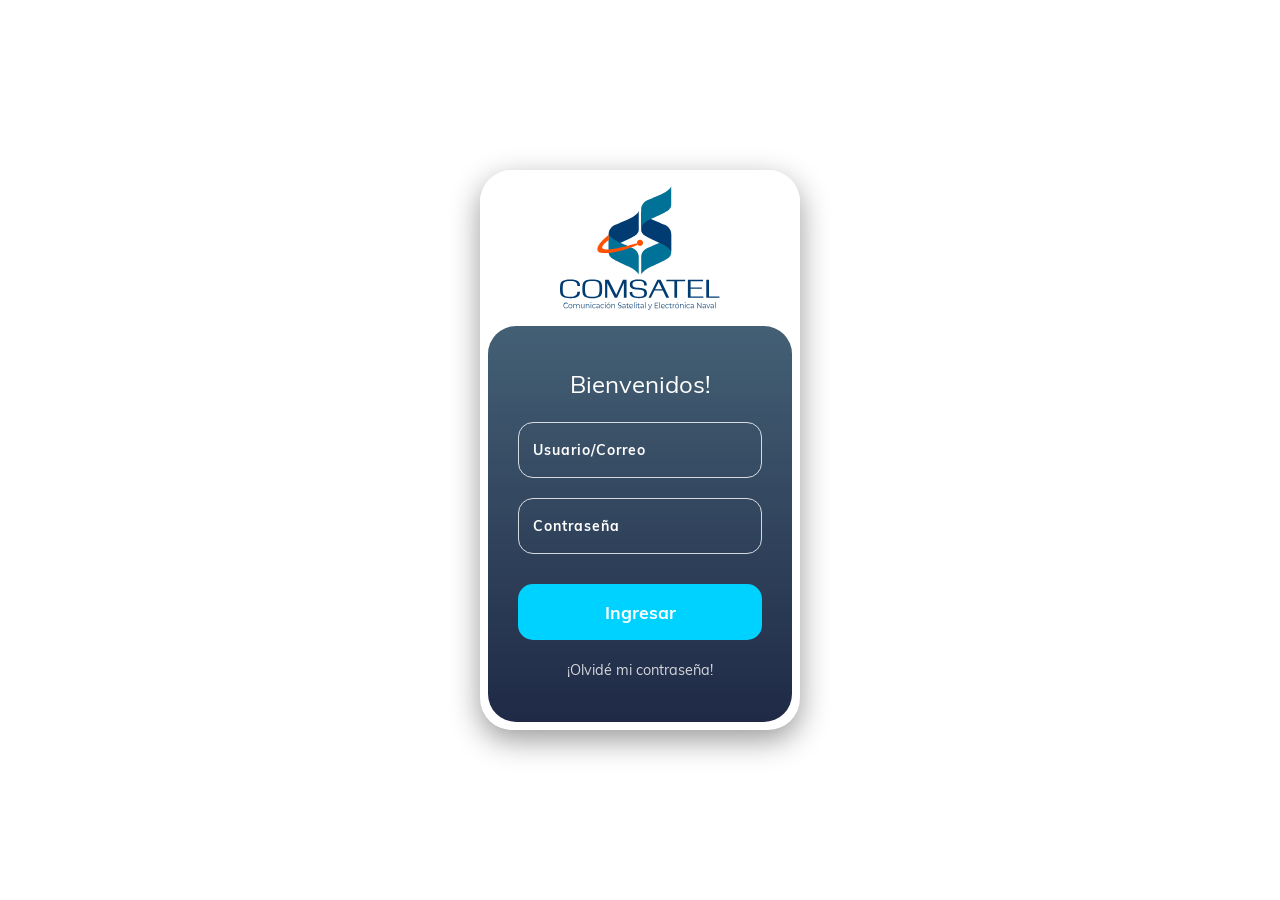
<file: index.html>
<!doctype html>
<html lang="en" data-astro-cid-semllefa>
  <head>
    <meta charset="UTF-8" />
    <meta name="viewport" content="width=device-width" />
    <link rel="icon" type="image/svg+xml" href="favicon.svg" />
    <!-- global styles imported as ESM in the layout frontmatter -->
    <title>Comsatel</title>
    <link
      rel="stylesheet"
      href="_astro/change_password_internal.qM1rKszx.css"
    />
    <style>
      .login-wrapper[data-astro-cid-b2fdlob7] {
        width: 100%;
        max-width: 20rem;
        margin: 0 auto;
        background-color: var(--blanco-total);
        display: flex;
        flex-direction: column;
        border-radius: 2rem;
        overflow: hidden;
        box-shadow: 0 10px 30px var(--negro-04);
        color: var(--blanco-total);
      }
      .brand-header[data-astro-cid-b2fdlob7] {
        flex: 1;
        display: flex;
        justify-content: center;
        align-items: center;
        padding: 1rem;
        background-color: var(--blanco-total);
      }
      .logo[data-astro-cid-b2fdlob7] {
        max-width: 10rem;
        height: auto;
      }
      .login-card[data-astro-cid-b2fdlob7] {
        background: linear-gradient(
          180deg,
          var(--azul-acero-10) 0%,
          var(--azul-primario-096) 100%
        );
        margin: 0 0.5rem 0.5rem;
        border-radius: 1.75rem;
        padding: 40px 30px;
        display: flex;
        flex-direction: column;
        align-items: center;
        justify-content: center;
        color: var(--text-white);
        backdrop-filter: blur(5px);
        position: relative;
        z-index: 1;
      }
      .welcome-title[data-astro-cid-b2fdlob7] {
        font-weight: 400;
        margin-bottom: 1.25rem;
        font-size: 1.5rem;
      }
      .login-form[data-astro-cid-b2fdlob7] {
        width: 100%;
        display: flex;
        flex-direction: column;
        gap: 20px;
      }
      .input-group[data-astro-cid-b2fdlob7] {
        position: relative;
        width: 100%;
      }
      .input-group[data-astro-cid-b2fdlob7] input[data-astro-cid-b2fdlob7] {
        width: 100%;
        padding: 15px;
        background: transparent;
        border: 1px solid var(--input-border);
        border-radius: 15px;
        color: var(--blanco-total);
        font-size: 1rem;
        outline: none;
        box-sizing: border-box;
      }
      .input-group[data-astro-cid-b2fdlob7]
        input[data-astro-cid-b2fdlob7]:focus {
        border-color: var(--accent-cyan);
      }
      .input-group[data-astro-cid-b2fdlob7] label[data-astro-cid-b2fdlob7] {
        position: absolute;
        left: 15px;
        top: 50%;
        transform: translateY(-50%);
        color: var(--blanco-total);
        font-size: 0.875rem;
        letter-spacing: 1px;
        font-weight: 600;
        pointer-events: none;
        transition: 0.3s ease;
      }
      .input-group[data-astro-cid-b2fdlob7]
        input[data-astro-cid-b2fdlob7]:not(:-moz-placeholder)
        + label[data-astro-cid-b2fdlob7] {
        top: -10px;
        font-size: 0.8rem;
        background-color: var(--azul-grisaceo);
        padding: 0 5px;
        display: none;
      }
      .input-group[data-astro-cid-b2fdlob7]
        input[data-astro-cid-b2fdlob7]:focus
        + label[data-astro-cid-b2fdlob7],
      .input-group[data-astro-cid-b2fdlob7]
        input[data-astro-cid-b2fdlob7]:not(:placeholder-shown)
        + label[data-astro-cid-b2fdlob7] {
        top: -10px;
        font-size: 0.8rem;
        background-color: var(--azul-grisaceo);
        padding: 0 5px;
        display: none;
      }
      .input-group[data-astro-cid-b2fdlob7]
        input[data-astro-cid-b2fdlob7]::-moz-placeholder {
        color: transparent;
      }
      .input-group[data-astro-cid-b2fdlob7]
        input[data-astro-cid-b2fdlob7]::placeholder {
        color: transparent;
      }
      .input-group[data-astro-cid-b2fdlob7] label[data-astro-cid-b2fdlob7] {
        display: block;
      }
      .input-group[data-astro-cid-b2fdlob7]
        input[data-astro-cid-b2fdlob7]:not(:-moz-placeholder)
        + label[data-astro-cid-b2fdlob7] {
        display: none;
      }
      .input-group[data-astro-cid-b2fdlob7]
        input[data-astro-cid-b2fdlob7]:focus
        + label[data-astro-cid-b2fdlob7],
      .input-group[data-astro-cid-b2fdlob7]
        input[data-astro-cid-b2fdlob7]:not(:placeholder-shown)
        + label[data-astro-cid-b2fdlob7] {
        display: none;
      }
      .btn-primary[data-astro-cid-b2fdlob7] {
        background-color: var(--accent-cyan);
        color: var(--blanco-total);
        border: none;
        padding: 15px;
        border-radius: 15px;
        font-size: 1.1rem;
        font-weight: 600;
        cursor: pointer;
        transition: background-color 0.3s ease;
        margin-top: 10px;
      }
      .btn-primary[data-astro-cid-b2fdlob7]:hover {
        background-color: var(--cyan-hover);
      }
      .forgot-password[data-astro-cid-b2fdlob7] {
        margin-top: 20px;
        color: var(--blanco-08);
        text-decoration: none;
        font-size: 0.9rem;
      }
      .forgot-password[data-astro-cid-b2fdlob7]:hover {
        text-decoration: underline;
      }
      .page-title[data-astro-cid-b2fdlob7] {
        color: var(--blanco-08);
        text-align: center;
        margin-bottom: 20px;
        font-weight: 300;
        font-size: 1.8rem;
      }
      @font-face {
        font-family: Muli;
        src: url(fonts/Muli-Regular.ttf) format("truetype");
        font-weight: 400;
        font-style: normal;
      }
      @font-face {
        font-family: Muli;
        src: url(fonts/Muli-Bold.ttf) format("truetype");
        font-weight: 700;
        font-style: normal;
      }
      @font-face {
        font-family: Muli;
        src: url(fonts/Muli-ExtraLight.ttf) format("truetype");
        font-weight: 200;
        font-style: normal;
      }
      :root {
        --azul-acero-10: rgb(68, 96, 117);
        --azul-primario-096: rgba(22, 33, 62, 0.96);
        --negro-04: rgba(0, 0, 0, 0.4);
        --cyan-neon: #00d2ff;
        --accent-cyan: var(--cyan-neon);
        --input-border: var(--blanco-08);
        --azul-grisaceo: #2b3d55;
        --blanco-08: rgba(255, 255, 255, 0.8);
        --cyan-hover: #00b8e6;
        --blanco-total: #ffffff;
        --bg-white: var(--blanco-total);
      }
      [data-astro-cid-semllefa] {
        box-sizing: border-box;
        margin: 0;
        padding: 0;
      }
    </style>
  </head>
  <body
    class="w-full h-full bg-[url('./imgs/bg.webp')] bg-cover bg-center bg-no-repeat font-['Muli'] overflow-y-scroll min-h-[100dvh] flex justify-center items-center"
    data-astro-cid-semllefa
  >
    <main class="login-wrapper" data-astro-cid-b2fdlob7>
      <header class="brand-header" data-astro-cid-b2fdlob7>
        <img
          src="imgs/logo.svg"
          alt="Logo Comsatel"
          class="logo"
          data-astro-cid-b2fdlob7
        />
      </header>
      <section class="login-card" data-astro-cid-b2fdlob7>
        <h1 class="welcome-title" data-astro-cid-b2fdlob7>Bienvenidos!</h1>
        <form
          id="loginForm"
          class="login-form"
          action="pages/dashboard.html"
          data-astro-cid-b2fdlob7
        >
          <div class="input-group" data-astro-cid-b2fdlob7>
            <input
              type="text"
              id="user"
              name="user"
              placeholder=" "
              required
              data-astro-cid-b2fdlob7
            />
            <label for="user" data-astro-cid-b2fdlob7>Usuario/Correo</label>
          </div>
          <div class="input-group" data-astro-cid-b2fdlob7>
            <input
              type="password"
              id="password"
              name="password"
              placeholder=" "
              required
              data-astro-cid-b2fdlob7
            />
            <label for="password" data-astro-cid-b2fdlob7>Contraseña</label>
          </div>
          <button type="submit" class="btn-primary" data-astro-cid-b2fdlob7>
            Ingresar
          </button>
        </form>
        <a
          href="./recover_password.html"
          class="forgot-password"
          data-astro-cid-b2fdlob7
          >¡Olvidé mi contraseña!</a
        >
      </section>
    </main>
    <script type="module">
      const e = document.getElementById("loginForm");
      e instanceof HTMLFormElement &&
        e.addEventListener("submit", async (o) => {
          o.preventDefault();
          const t = new FormData(e),
            n = Object.fromEntries(t);
          (console.log("Intentando loguear con:", n),
            await new Promise((a) => setTimeout(a, 1e3)),
            localStorage.setItem("usuarioLogueado", "true"),
            (window.location.href = "./services.html"));
        });
    </script>
  </body>
</html>
</file>
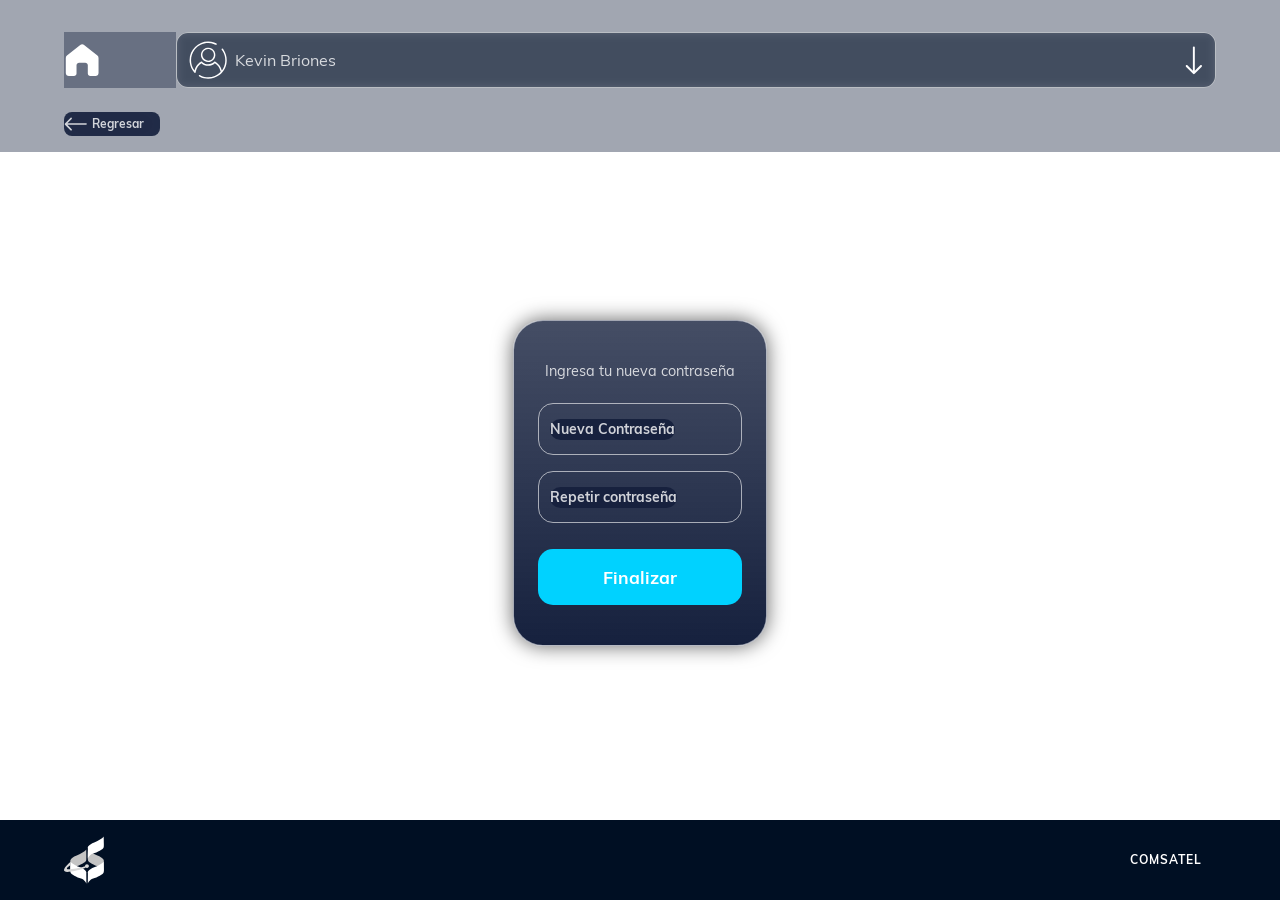
<file: change_password_internal.html>
<!doctype html>
<html lang="en">
  <head>
    <meta charset="UTF-8" />
    <meta name="viewport" content="width=device-width" />
    <link rel="icon" type="image/svg+xml" href="./favicon.svg" />
    <title>Recuperar Contraseña</title>
    <meta name="description" content="Recupera tu contraseña de Comsatel" />
    <link
      rel="stylesheet"
      href="./_astro/change_password_internal.qM1rKszx.css"
    />
    <style>
      .recovery-wrapper[data-astro-cid-ljg7znl2] {
        width: 100%;
        min-height: 100%;
        display: grid;
        position: relative;
        place-content: center;
        background: transparent;
        box-shadow: none;
        overflow: visible;
        border-radius: 0;
        color: var(--blanco-08);
        top: 10rem;
      }
      .recovery-card[data-astro-cid-ljg7znl2] {
        border-radius: 30px;
        border: 1px solid var(--blanco-06);
        background: linear-gradient(
          180deg,
          var(--azul-primario-08) 0%,
          var(--azul-primario-total) 100%
        );
        box-shadow: 0 0 20px var(--negro-06);
      }
      .page-title[data-astro-cid-ljg7znl2] {
        text-align: center;
        font-size: 1.75rem;
        margin-bottom: 1.5rem;
        font-weight: 300;
      }
      .recovery-card[data-astro-cid-ljg7znl2] {
        padding: 2.5rem 1.5rem;
        width: 90%;
        margin: 0 auto;
      }
      .card-subtitle[data-astro-cid-ljg7znl2] {
        font-size: 0.9rem;
        margin-bottom: 20px;
        color: var(--blanco-08);
        font-weight: 400;
        text-align: center;
      }
      .dashboard-content-inner-password[data-astro-cid-ljg7znl2] {
        width: 100%;
        display: flex;
        justify-content: center;
        padding: 24px;
      }
      .login-form[data-astro-cid-ljg7znl2] {
        display: grid;
        gap: 1rem;
      }
      .input-group[data-astro-cid-ljg7znl2] {
        position: relative;
        width: 100%;
        height: 3.25rem;
      }
      .input-group[data-astro-cid-ljg7znl2] input[data-astro-cid-ljg7znl2] {
        width: 100%;
        height: 100%;
        background: transparent;
        border: 1px solid var(--blanco-06);
        border-radius: 15px;
        color: var(--blanco-total);
        font-size: 1rem;
        outline: none;
        box-sizing: border-box;
        padding: 0 1rem;
      }
      .input-group[data-astro-cid-ljg7znl2] label[data-astro-cid-ljg7znl2] {
        position: absolute;
        font-size: 14px;
        left: 12px;
        top: 16px;
        background: var(--azul-primario-096);
        transition:
          top 0.3s ease,
          font-size 0.3s ease;
        font-weight: 600;
        border-radius: 16px;
      }
      .btn-primary[data-astro-cid-ljg7znl2] {
        background-color: var(--accent-cyan);
        color: var(--blanco-total);
        border: none;
        padding: 15px;
        border-radius: 15px;
        font-size: 1.1rem;
        font-weight: 600;
        cursor: pointer;
        transition: background-color 0.3s ease-in-out;
        margin-top: 10px;
      }
      .btn-primary[data-astro-cid-ljg7znl2]:hover {
        background-color: var(--cyan-hover);
      }
      .btn-primary[data-astro-cid-ljg7znl2]:active {
        transform: scale(0.98);
      }
      .input-group[data-astro-cid-ljg7znl2]
        input[data-astro-cid-ljg7znl2]:not(:-moz-placeholder)
        + label[data-astro-cid-ljg7znl2] {
        top: -8px;
        font-size: 0.8rem;
        background-color: var(--azul-oscuro);
        padding: 0 1rem;
        font-weight: 600;
        position: absolute;
      }
      .input-group[data-astro-cid-ljg7znl2]
        input[data-astro-cid-ljg7znl2]:focus
        + label[data-astro-cid-ljg7znl2],
      .input-group[data-astro-cid-ljg7znl2]
        input[data-astro-cid-ljg7znl2]:not(:placeholder-shown)
        + label[data-astro-cid-ljg7znl2] {
        top: -8px;
        font-size: 0.8rem;
        background-color: var(--azul-oscuro);
        padding: 0 1rem;
        font-weight: 600;
        position: absolute;
      }
      @media (width>=940px) {
        .recovery-wrapper[data-astro-cid-ljg7znl2] {
          width: -moz-fit-content;
          width: fit-content;
          height: -moz-min-content;
          height: min-content;
          position: absolute;
          inset: 0;
          margin: auto;
        }
      }
    </style>
    <link
      rel="stylesheet"
      href="./_astro/change_password_internal.op1M1DQ9.css"
    />
  </head>
  <body
    class="w-full h-full bg-[url('./imgs/bg.webp')] bg-cover bg-center bg-no-repeat font-['Muli'] overflow-y-scroll grid min-h-[100dvh] grid-rows-[auto_1fr_auto]"
  >
    <header
      class="w-full h-[9.5rem] flex flex-col gap-2 pt-8 m-0 px-[5%] text-[var(--blanco-08)] bg-[var(--azul-primario-04)] backdrop-blur-md fixed z-20"
    >
      <div
        class="flex w-full justify-between border border-[var(--blanco-04)] sm:border-none rounded-xl sm:rounded-none"
      >
        <a
          href="./services.html"
          class="m-0 w-1/3 h-14 sm:w-28 bg-[var(--azul-primario-04)] backdrop-blur-sm py-2 pr-4 sm:p-0 glass-effect m-only"
        >
          <img
            src="./icons/icon-home-filled.svg"
            class="h-full w-14 sm:w-9 pl-3 sm:p-0"
          />
        </a>
        <div
          class="border-none sm:border-solid sm:border-[var(--blanco-06)] sm:border sm:rounded-xl sm:box-border w-2/3 sm:w-max sm:grow flex justify-between items-center h-14 bg-[var(--azul-noche-04)] backdrop-blur-sm sm:px-3"
          id="userProfileBtn"
        >
          <div class="h-full flex items-center">
            <img
              src="./icons/icon-user.svg"
              alt="User"
              class="h-full py-2 pr-2"
            />
            <span>Kevin Briones</span>
          </div>
          <img
            src="./icons/icon-arrow-down.svg"
            alt="More"
            class="h-full p-3 sm:px-0 cursor-pointer transition-transform duration-300 ease-in-out rotate-0"
            id="arrowIcon"
          />
        </div>
      </div>
      <a
        href="./services.html"
        id="arrowLeft"
        class="flex items-center gap-1 w-fit h-6 bg-[var(--azul-primario-04)] backdrop-blur-sm text-[var(--blanco-08)] no-underline text-xs font-semibold absolute left-0 md:left-[5%] top-28 hover:text-[var(--cyan-neon)] transition-colors duration-300 ease-in-out py-2 pr-4 rounded-lg glass-effect"
      >
        <svg
          width="80"
          height="48"
          viewBox="0 0 80 48"
          fill="none"
          xmlns="http://www.w3.org/2000/svg"
          class="w-6 h-fit transition-colors duration-300 ease-in-out"
        >
          <g clip-path="url(#clip0_2_21)">
            <path
              d="M11.2597 26.1863L74.0397 26.1863C74.8997 26.1863 75.9597 24.5463 75.9997 23.7063C76.0197 22.7663 74.9997 21.0263 74.0397 21.0263L11.2597 21.0263L25.7397 6.4663C27.7997 4.0063 24.8997 0.626302 22.2397 2.5863L3.15971 21.4863C1.95971 22.6863 1.89971 24.4063 3.07971 25.6463L22.2597 44.6263C24.8197 46.5063 27.7397 43.4263 25.8597 40.8463L11.2597 26.1863Z"
              fill="currentColor"
            ></path>
          </g>
          <defs>
            <clipPath id="clip0_2_21">
              <rect
                width="48"
                height="80"
                fill="currentColor"
                transform="translate(80 3.49691e-06) rotate(90)"
              ></rect>
            </clipPath>
          </defs>
        </svg>
        Regresar
      </a>
      <!-- User Menu Overlay -->
      <div
        class="flex h-fit w-full sm:w-[calc(100%_-_112px)] border border-[var(--blanco-total)] rounded-xl p-4 bg-[var(--azul-noche-04)] backdrop-blur-[12px] invisible opacity-0 -translate-y-[10px] transition-all duration-300 ease-in-out relative z-10 sm:left-28 [&.show-menu]:visible [&.show-menu]:opacity-100 [&.show-menu]:translate-y-0 glass-effect"
        id="userMenu"
      >
        <div class="user-menu-row">
          <p>Correo: <span id="company-email">correo@mail.com</span></p>
          <p>Nombre de Empresa: <span id="company-name">Nivek</span></p>
          <div class="flex justify-between items-center md:gap-60">
            <a href="./change_password_internal.html" class="menu-link"
              >Cambio de clave</a
            >
            <button class="menu-link-btn" id="logoutBtn">Cerrar Sesión</button>
          </div>
        </div>
      </div>
    </header>
    <main class="recovery-wrapper" data-astro-cid-ljg7znl2>
      <h1 class="page-title" data-astro-cid-ljg7znl2>Cambio de clave</h1>
      <section class="login-card recovery-card" data-astro-cid-ljg7znl2>
        <h2 class="card-subtitle" data-astro-cid-ljg7znl2>
          Ingresa tu nueva contraseña
        </h2>
        <form class="login-form" id="recoveryForm" data-astro-cid-ljg7znl2>
          <div class="input-group" data-astro-cid-ljg7znl2>
            <input
              type="password"
              id="new-password"
              placeholder=" "
              required
              minlength="6"
              data-astro-cid-ljg7znl2
            />
            <label for="new-password" data-astro-cid-ljg7znl2
              >Nueva Contraseña</label
            >
          </div>
          <div class="input-group" data-astro-cid-ljg7znl2>
            <input
              type="password"
              id="confirm-password"
              placeholder=" "
              required
              minlength="6"
              data-astro-cid-ljg7znl2
            />
            <label for="confirm-password" data-astro-cid-ljg7znl2
              >Repetir contraseña</label
            >
          </div>
          <button type="submit" class="btn-primary" data-astro-cid-ljg7znl2>
            Finalizar
          </button>
        </form>
      </section>
    </main>
    <!-- 2. Agregamos la lógica en el script -->
    <script type="module">
      const t = document.getElementById("recoveryForm"),
        n = document.getElementById("new-password"),
        a = document.getElementById("confirm-password");
      t?.addEventListener("submit", (e) => {
        if ((e.preventDefault(), n.value !== a.value)) {
          alert("Las contraseñas no coinciden");
          return;
        }
        (alert("Contraseña actualizada correctamente"),
          (window.location.href = "./index.html"));
      });
    </script>
    <footer class="dashboard-footer">
      <img
        src="./imgs/logo-white.svg"
        alt="Comsatel Logo"
        class="footer-logo"
      />
      <span class="footer-text">COMSATEL</span>
    </footer>
    <script type="module">
      const f = document.getElementById("userProfileBtn"),
        o = document.getElementById("userMenu"),
        a = document.getElementById("arrowIcon"),
        m = document.getElementById("logoutBtn"),
        u = () => {
          (o?.classList.remove("show-menu"), a?.classList.remove("flip"));
        };
      f?.addEventListener("click", (e) => {
        (e.stopPropagation(),
          o?.classList.toggle("show-menu"),
          a?.classList.toggle("flip"));
      });
      document.addEventListener("click", (e) => {
        const t = e.target;
        o?.classList.contains("show-menu") &&
          t instanceof Node &&
          !o.contains(t) &&
          u();
      });
      const g = o?.querySelectorAll("a, button");
      g?.forEach((e) => {
        e.addEventListener("click", () => {
          e.id !== "logoutBtn" && u();
        });
      });
      function w() {
        (localStorage.removeItem("usuarioLogueado"),
          (window.location.href = "./index.html"));
      }
      m?.addEventListener("click", w);
      function r() {
        const e = window.innerWidth,
          t = Math.floor(e * 0.05);
        document.querySelectorAll(".resize-content").forEach((n) => {
          n instanceof HTMLElement &&
            ((n.style.boxSizing = "border-box"),
            (n.style.width = "100%"),
            (n.style.paddingLeft = `${t}px`),
            (n.style.paddingRight = `${t}px`));
        });
      }
      function L() {
        const e = document.querySelector("header");
        if (!e) return;
        const t = e.getBoundingClientRect().width,
          i = Math.floor(t * 0.05),
          n = document.querySelectorAll(".like-header"),
          d = document.getElementById("arrowLeft");
        (d instanceof HTMLElement && (d.style.marginLeft = `${i}px`),
          n.forEach((s) => {
            s instanceof HTMLElement &&
              ((s.style.boxSizing = "border-box"),
              (s.style.width = `${t - i * 2}px`));
          }));
      }
      function c() {
        (typeof r == "function" && r(), L());
      }
      window.addEventListener("DOMContentLoaded", c);
      window.addEventListener("load", c);
      let l;
      window.addEventListener("resize", () => {
        (clearTimeout(l), (l = window.setTimeout(c, 100)));
      });
    </script>
  </body>
</html>
</file>
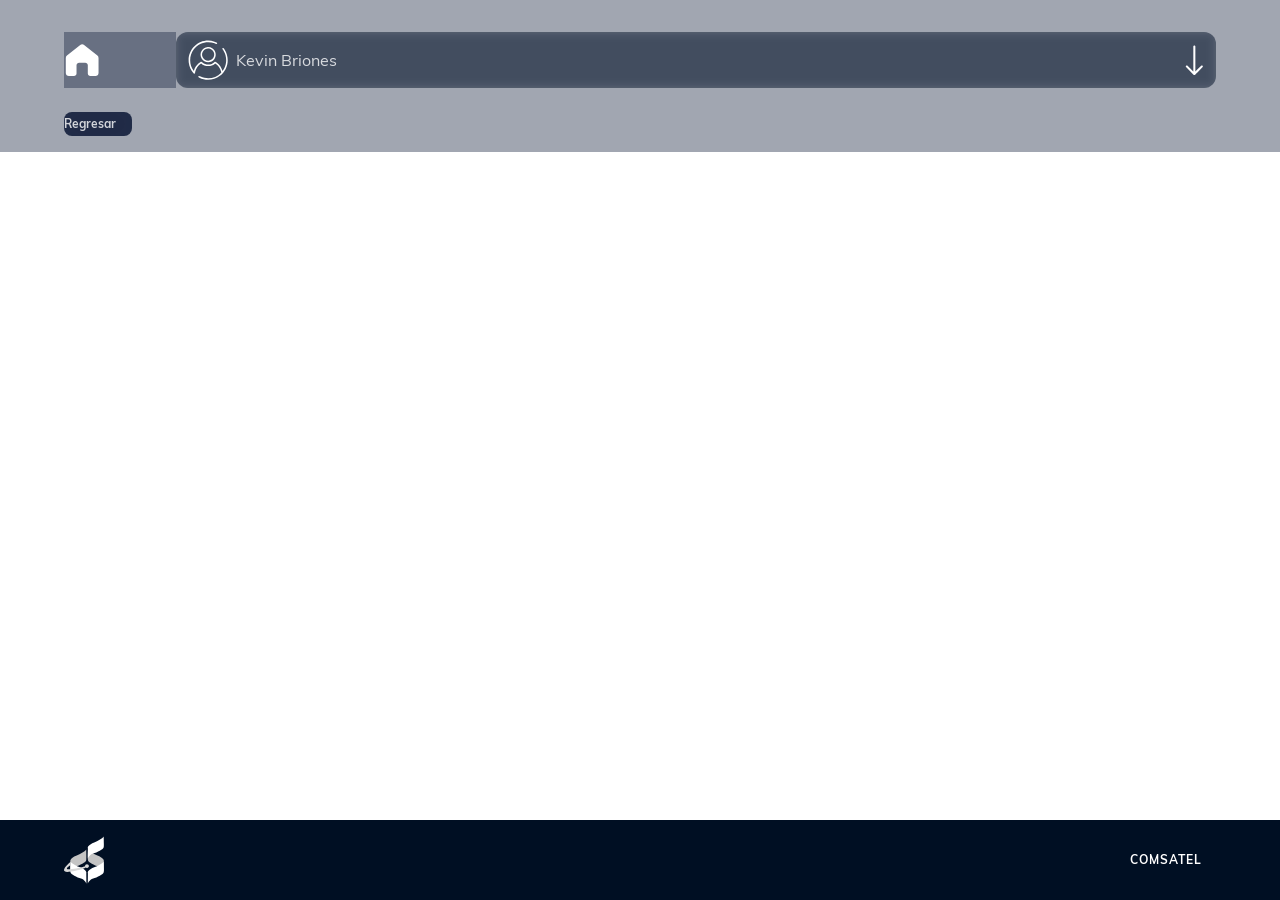
<file: charts_page.html>
<!doctype html>
<html lang="en">
  <head>
    <meta charset="UTF-8" />
    <meta name="viewport" content="width=device-width" />

    <link rel="icon" type="image/svg+xml" href="favicon.svg" />

    <title>Starlink Dashboard</title>
    <meta name="description" content="Dashboard de Starlink" />

    <link
      rel="stylesheet"
      href="./_astro/change_password_internal.qM1rKszx.css"
    />
    <link
      rel="stylesheet"
      href="./_astro/change_password_internal.op1M1DQ9.css"
    />

    <style>
      @media (width >= 940px) {
        main[data-astro-cid-zzhxnavi] {
          margin: 9.5rem 0 6rem 0rem;
        }
      }
    </style>
  </head>

  <body
    class="w-full h-full bg-[url('./imgs/bg.webp')] bg-cover bg-center bg-no-repeat font-['Muli'] overflow-y-scroll grid min-h-[100dvh] grid-rows-[auto_1fr_auto]"
  >
    <!-- ================= HEADER ================= -->
    <header
      class="w-full h-[9.5rem] flex flex-col gap-2 pt-8 m-0 px-[5%] text-[var(--blanco-08)] bg-[var(--azul-primario-04)] backdrop-blur-md fixed z-20"
    >
      <div
        class="flex w-full justify-between border border-[var(--blanco-04)] sm:border-none rounded-xl sm:rounded-none"
      >
        <!-- Home -->
        <a
          href="./services.html"
          class="m-0 w-1/3 h-14 sm:w-28 bg-[var(--azul-primario-04)] backdrop-blur-sm py-2 pr-4 sm:p-0 glass-effect m-only"
        >
          <img
            src="./icons/icon-home-filled.svg"
            class="h-full w-14 sm:w-9 pl-3 sm:p-0"
          />
        </a>

        <!-- User Profile -->
        <div
          id="userProfileBtn"
          class="border-none sm:border sm:border-[var(--blanco-06)] sm:rounded-xl sm:box-border w-2/3 sm:w-max sm:grow flex justify-between items-center h-14 bg-[var(--azul-noche-04)] backdrop-blur-sm sm:px-3"
        >
          <div class="h-full flex items-center">
            <img
              src="./icons/icon-user.svg"
              alt="User"
              class="h-full py-2 pr-2"
            />
            <span>Kevin Briones</span>
          </div>

          <img
            id="arrowIcon"
            src="./icons/icon-arrow-down.svg"
            alt="More"
            class="h-full p-3 sm:px-0 cursor-pointer transition-transform duration-300 rotate-0"
          />
        </div>
      </div>

      <!-- Back Button -->
      <a
        href="./starlink.html"
        id="arrowLeft"
        class="flex items-center gap-1 w-fit h-6 bg-[var(--azul-primario-04)] backdrop-blur-sm text-[var(--blanco-08)] no-underline text-xs font-semibold absolute left-0 md:left-[5%] top-28 hover:text-[var(--cyan-neon)] transition-colors duration-300 py-2 pr-4 rounded-lg glass-effect"
      >
        <!-- SVG -->
        Regresar
      </a>

      <!-- User Menu -->
      <div
        id="userMenu"
        class="flex h-fit w-full sm:w-[calc(100%_-_112px)] border border-[var(--blanco-total)] rounded-xl p-4 bg-[var(--azul-noche-04)] backdrop-blur-[12px] invisible opacity-0 -translate-y-[10px] transition-all duration-300 relative z-10 sm:left-28 [&.show-menu]:visible [&.show-menu]:opacity-100 [&.show-menu]:translate-y-0 glass-effect"
      >
        <div class="user-menu-row">
          <p>Correo: <span id="company-email">correo@mail.com</span></p>
          <p>Empresa: <span id="company-name">Nivek</span></p>

          <div class="flex justify-between items-center md:gap-60">
            <a href="./change_password_internal.html" class="menu-link">
              Cambio de clave
            </a>
            <button id="logoutBtn" class="menu-link-btn">Cerrar Sesión</button>
          </div>
        </div>
      </div>
    </header>

    <!-- ================= MAIN ================= -->
    <main
      class="w-[90%] sm:w-full sm:pl-[calc(5%_+_112px)] sm:pr-[5%] mt-[9.5rem] mb-24 mx-auto"
      data-astro-cid-zzhxnavi
    >
      <astro-island
        component-url="./_astro/Subscription.Bgl6s7Zh.js"
        client="load"
      ></astro-island>

      <astro-island
        component-url="./_astro/Device.d8iFpre3.js"
        client="load"
      ></astro-island>

      <astro-island
        component-url="./_astro/Device.d8iFpre3.js"
        client="load"
      ></astro-island>
    </main>

    <!-- ================= FOOTER ================= -->
    <footer class="dashboard-footer">
      <img src="imgs/logo-white.svg" alt="Comsatel Logo" class="footer-logo" />
      <span class="footer-text">COMSATEL</span>
    </footer>

    <!-- ================= SCRIPTS ================= -->
    <script type="module">
      const profileBtn = document.getElementById("userProfileBtn");
      const menu = document.getElementById("userMenu");
      const arrow = document.getElementById("arrowIcon");
      const logoutBtn = document.getElementById("logoutBtn");

      const closeMenu = () => {
        menu?.classList.remove("show-menu");
        arrow?.classList.remove("flip");
      };

      profileBtn?.addEventListener("click", (e) => {
        e.stopPropagation();
        menu?.classList.toggle("show-menu");
        arrow?.classList.toggle("flip");
      });

      document.addEventListener("click", (e) => {
        if (menu?.classList.contains("show-menu") && !menu.contains(e.target)) {
          closeMenu();
        }
      });

      logoutBtn?.addEventListener("click", () => {
        localStorage.removeItem("usuarioLogueado");
        window.location.href = "";
      });
    </script>
  </body>
</html>
</file>
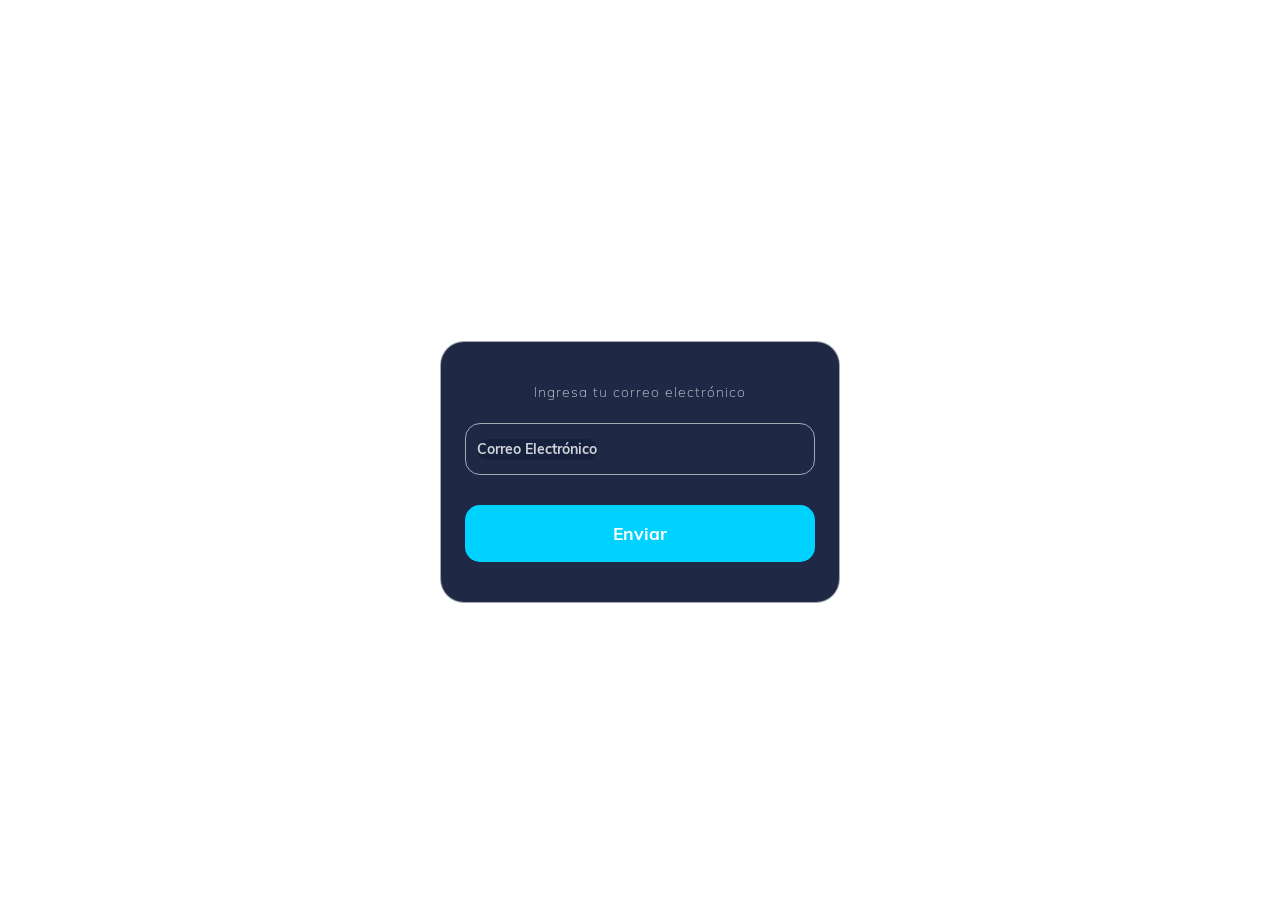
<file: recover_password.html>
<!doctype html>
<html lang="en" data-astro-cid-semllefa>
  <head>
    <meta charset="UTF-8" />
    <meta name="viewport" content="width=device-width" />
    <link rel="icon" type="image/svg+xml" href="./favicon.svg" />
    <!-- global styles imported as ESM in the layout frontmatter -->
    <title>Comsatel</title>
    <link
      rel="stylesheet"
      href="./_astro/change_password_internal.qM1rKszx.css"
    />
    <style>
      :root {
        --azul-oscuro: #16213e;
        --blanco-06: rgba(255, 255, 255, 0.6);
      }
      main[data-astro-cid-g5uddbln] {
        width: 100%;
        margin: auto;
        overflow: hidden;
        position: relative;
      }
      .login-wrapper[data-astro-cid-g5uddbln].recovery-wrapper {
        width: 90%;
        max-width: 25rem;
        margin: auto;
        color: var(--blanco-08);
        font-size: 0.875rem;
        font-family: Muli;
        overflow: hidden;
        z-index: 1;
      }
      .page-title[data-astro-cid-g5uddbln] {
        font-weight: 300;
        text-align: center;
      }
      .login-card[data-astro-cid-g5uddbln].recovery-card {
        width: 100%;
        border: 1px solid var(--blanco-06);
        border-radius: 1.5rem;
        background: var(--azul-primario-096);
        color: var(--blanco-08);
        padding: 2.5rem 1.5rem;
        box-sizing: border-box;
      }
      .card-subtitle[data-astro-cid-g5uddbln] {
        font-size: 0.875rem;
        font-weight: 300;
        text-align: center;
        margin: 0 0 1.25rem;
        letter-spacing: 1px;
      }
      .login-form[data-astro-cid-g5uddbln] {
        width: 100%;
        display: flex;
        flex-direction: column;
        gap: 1.25rem;
      }
      .input-group[data-astro-cid-g5uddbln] {
        position: relative;
        width: 100%;
        height: 3.25rem;
      }
      .input-group[data-astro-cid-g5uddbln] input[data-astro-cid-g5uddbln] {
        width: 100%;
        height: 100%;
        background: transparent;
        border: 1px solid var(--blanco-06);
        border-radius: 15px;
        color: var(--blanco-total);
        font-size: 1rem;
        outline: none;
        box-sizing: border-box;
        padding: 0 1rem;
      }
      .input-group[data-astro-cid-g5uddbln] label[data-astro-cid-g5uddbln] {
        position: absolute;
        left: 12px;
        top: 16px;
        background: var(--azul-primario-096);
        transition:
          top 0.3s ease,
          font-size 0.3s ease;
        font-weight: 600;
        border-radius: 16px;
      }
      .btn-primary[data-astro-cid-g5uddbln] {
        background-color: var(--accent-cyan);
        color: var(--blanco-total);
        border: none;
        padding: 15px;
        border-radius: 15px;
        font-size: 1.1rem;
        font-weight: 600;
        cursor: pointer;
        transition: background-color 0.3s ease-in-out;
        margin-top: 10px;
      }
      .btn-primary[data-astro-cid-g5uddbln]:hover {
        background-color: var(--cyan-hover);
      }
      .btn-primary[data-astro-cid-g5uddbln]:active {
        transform: scale(0.98);
      }
      .input-group[data-astro-cid-g5uddbln]
        input[data-astro-cid-g5uddbln]:not(:-moz-placeholder)
        + label[data-astro-cid-g5uddbln] {
        top: -8px;
        font-size: 0.8rem;
        background-color: var(--azul-oscuro);
        padding: 0 1rem;
        font-weight: 600;
        position: absolute;
      }
      .input-group[data-astro-cid-g5uddbln]
        input[data-astro-cid-g5uddbln]:focus
        + label[data-astro-cid-g5uddbln],
      .input-group[data-astro-cid-g5uddbln]
        input[data-astro-cid-g5uddbln]:not(:placeholder-shown)
        + label[data-astro-cid-g5uddbln] {
        top: -8px;
        font-size: 0.8rem;
        background-color: var(--azul-oscuro);
        padding: 0 1rem;
        font-weight: 600;
        position: absolute;
      }
      .recovery-message[data-astro-cid-g5uddbln] {
        width: 90%;
        max-width: 25rem;
        height: -moz-fit-content;
        height: fit-content;
        font-size: 0.9rem;
        line-height: 1.25;
        box-shadow: 0 5px 15px var(--negro-02);
        box-sizing: border-box;
        inset: 0;
        background: var(--azul-primario-096);
        margin: 1rem auto 0;
        padding: 1rem 2rem;
        color: var(--bg-white);
        text-align: left;
        border: 1px solid var(--blanco-06);
        border-radius: 1.5rem;
        opacity: 0;
        transform: translateY(-100%);
        transition:
          transform 0.3s ease,
          visibility 0.3s ease-in;
        position: absolute;
        z-index: -1;
      }
      .show-recovery-message[data-astro-cid-g5uddbln] {
        opacity: 1;
        transform: translateY(0);
        z-index: 10;
        position: unset;
      }
      @font-face {
        font-family: Muli;
        src: url(./fonts/Muli-Regular.ttf) format("truetype");
        font-weight: 400;
        font-style: normal;
      }
      @font-face {
        font-family: Muli;
        src: url(./fonts/Muli-Bold.ttf) format("truetype");
        font-weight: 700;
        font-style: normal;
      }
      @font-face {
        font-family: Muli;
        src: url(./fonts/Muli-ExtraLight.ttf) format("truetype");
        font-weight: 200;
        font-style: normal;
      }
      :root {
        --azul-acero-10: rgb(68, 96, 117);
        --azul-primario-096: rgba(22, 33, 62, 0.96);
        --negro-04: rgba(0, 0, 0, 0.4);
        --cyan-neon: #00d2ff;
        --accent-cyan: var(--cyan-neon);
        --input-border: var(--blanco-08);
        --azul-grisaceo: #2b3d55;
        --blanco-08: rgba(255, 255, 255, 0.8);
        --cyan-hover: #00b8e6;
        --blanco-total: #ffffff;
        --bg-white: var(--blanco-total);
      }
      [data-astro-cid-semllefa] {
        box-sizing: border-box;
        margin: 0;
        padding: 0;
      }
    </style>
  </head>
  <body
    class="w-full h-full bg-[url('./imgs/bg.webp')] bg-cover bg-center bg-no-repeat font-['Muli'] overflow-y-scroll min-h-[100dvh] flex justify-center items-center"
    data-astro-cid-semllefa
  >
    <main data-astro-cid-g5uddbln>
      <section class="login-wrapper recovery-wrapper" data-astro-cid-g5uddbln>
        <h1
          class="text-3xl font-light text-center mb-2"
          data-astro-cid-g5uddbln
        >
          Recuperar Contraseña
        </h1>
        <section class="login-card recovery-card" data-astro-cid-g5uddbln>
          <h2 class="card-subtitle" data-astro-cid-g5uddbln>
            Ingresa tu correo electrónico
          </h2>
          <form class="login-form" id="recoveryForm" data-astro-cid-g5uddbln>
            <div class="input-group" data-astro-cid-g5uddbln>
              <input
                type="email"
                id="email"
                placeholder=" "
                required
                data-astro-cid-g5uddbln
              />
              <label for="email" data-astro-cid-g5uddbln
                >Correo Electrónico</label
              >
            </div>
            <button
              type="button"
              class="btn-primary"
              id="sendRecoveryBtn"
              data-astro-cid-g5uddbln
            >
              Enviar
            </button>
          </form>
        </section>
      </section>
      <div
        class="recovery-message"
        id="recoveryMessage"
        data-astro-cid-g5uddbln
      >
        <p data-astro-cid-g5uddbln>
          Se enviará un correo electrónico a la dirección ingresada con un link
          para recuperación de contraseña
        </p>
      </div>
    </main>
    <script type="module">
      const s = document.getElementById("sendRecoveryBtn"),
        e = document.getElementById("recoveryMessage");
      function t() {
        (e?.classList.add("show-recovery-message"),
          setTimeout(() => {
            e?.classList.remove("show-recovery-message");
          }, 3e3));
      }
      s?.addEventListener("click", () => {
        t();
      });
    </script>
  </body>
</html>
</file>
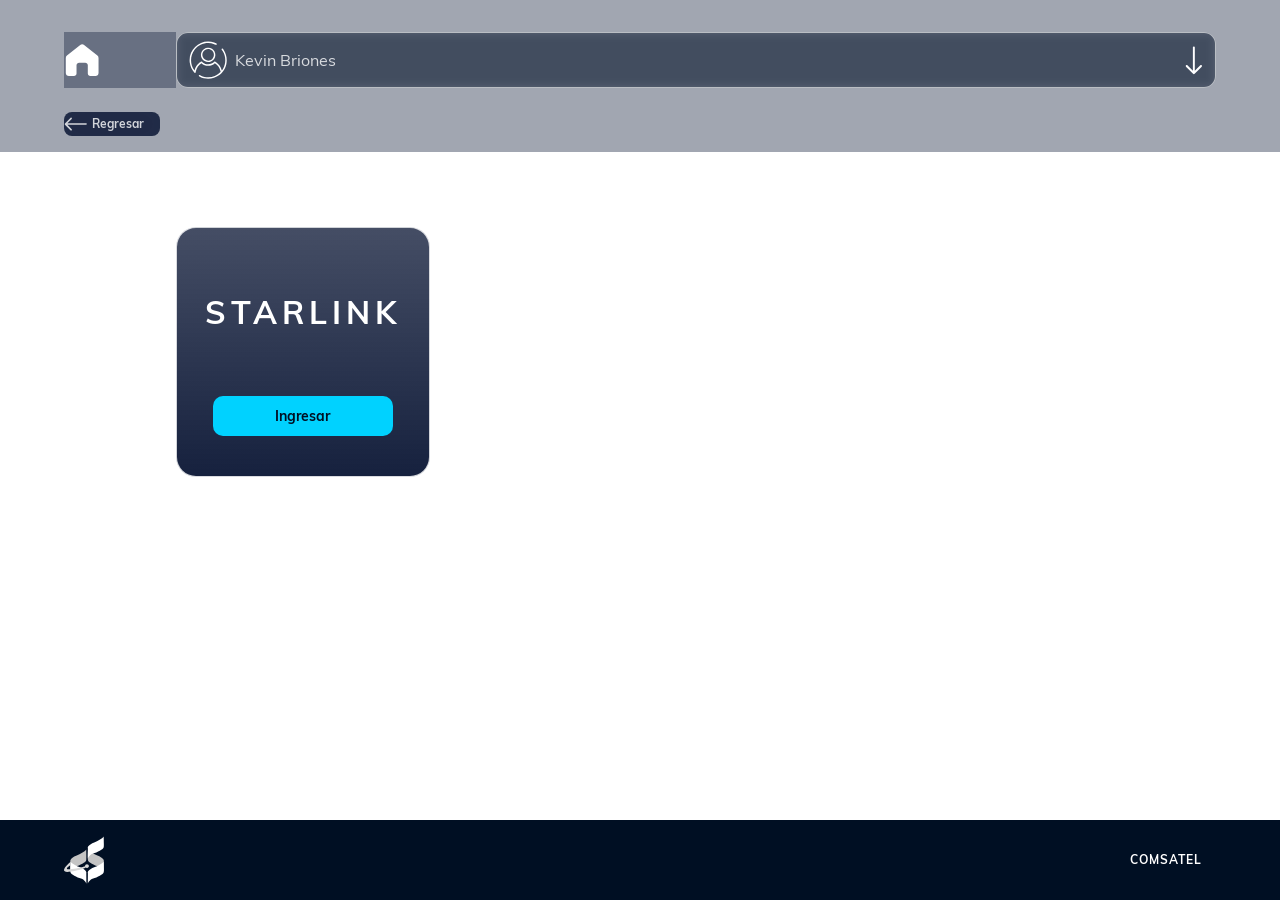
<file: services.html>
<!doctype html>
<html lang="en">
  <head>
    <meta charset="UTF-8" />
    <meta name="viewport" content="width=device-width" />
    <link rel="icon" type="image/svg+xml" href="./favicon.svg" />
    <title>Servicios</title>
    <meta name="description" content="Nuestros servicios" />
    <link
      rel="stylesheet"
      href="./_astro/change_password_internal.qM1rKszx.css"
    />
    <link
      rel="stylesheet"
      href="./_astro/change_password_internal.op1M1DQ9.css"
    />
    <style>
      @media (width>=940px) {
        .dashboard-content[data-astro-cid-aapc437d] {
          margin: 8rem 0 0 1rem;
          width: 100%;
          padding: 1.25rem 0;
        }
        .devices-main[data-astro-cid-aapc437d] {
          width: 100%;
          margin: 0;
        }
      }
    </style>
  </head>
  <body
    class="w-full h-full bg-[url('./imgs/bg.webp')] bg-cover bg-center bg-no-repeat font-['Muli'] overflow-y-scroll grid min-h-[100dvh] grid-rows-[auto_1fr_auto]"
  >
    <header
      class="w-full h-[9.5rem] flex flex-col gap-2 pt-8 m-0 px-[5%] text-[var(--blanco-08)] bg-[var(--azul-primario-04)] backdrop-blur-md fixed z-20"
    >
      <div
        class="flex w-full justify-between border border-[var(--blanco-04)] sm:border-none rounded-xl sm:rounded-none"
      >
        <a
          href="./services.html"
          class="m-0 w-1/3 h-14 sm:w-28 bg-[var(--azul-primario-04)] backdrop-blur-sm py-2 pr-4 sm:p-0 glass-effect m-only"
        >
          <img
            src="./icons/icon-home-filled.svg"
            class="h-full w-14 sm:w-9 pl-3 sm:p-0"
          />
        </a>
        <div
          class="border-none sm:border-solid sm:border-[var(--blanco-06)] sm:border sm:rounded-xl sm:box-border w-2/3 sm:w-max sm:grow flex justify-between items-center h-14 bg-[var(--azul-noche-04)] backdrop-blur-sm sm:px-3"
          id="userProfileBtn"
        >
          <div class="h-full flex items-center">
            <img
              src="./icons/icon-user.svg"
              alt="User"
              class="h-full py-2 pr-2"
            />
            <span>Kevin Briones</span>
          </div>
          <img
            src="./icons/icon-arrow-down.svg"
            alt="More"
            class="h-full p-3 sm:px-0 cursor-pointer transition-transform duration-300 ease-in-out rotate-0"
            id="arrowIcon"
          />
        </div>
      </div>
      <a
        href="./index.html"
        id="arrowLeft"
        class="flex items-center gap-1 w-fit h-6 bg-[var(--azul-primario-04)] backdrop-blur-sm text-[var(--blanco-08)] no-underline text-xs font-semibold absolute left-0 md:left-[5%] top-28 hover:text-[var(--cyan-neon)] transition-colors duration-300 ease-in-out py-2 pr-4 rounded-lg glass-effect"
      >
        <svg
          width="80"
          height="48"
          viewBox="0 0 80 48"
          fill="none"
          xmlns="http://www.w3.org/2000/svg"
          class="w-6 h-fit transition-colors duration-300 ease-in-out"
        >
          <g clip-path="url(#clip0_2_21)">
            <path
              d="M11.2597 26.1863L74.0397 26.1863C74.8997 26.1863 75.9597 24.5463 75.9997 23.7063C76.0197 22.7663 74.9997 21.0263 74.0397 21.0263L11.2597 21.0263L25.7397 6.4663C27.7997 4.0063 24.8997 0.626302 22.2397 2.5863L3.15971 21.4863C1.95971 22.6863 1.89971 24.4063 3.07971 25.6463L22.2597 44.6263C24.8197 46.5063 27.7397 43.4263 25.8597 40.8463L11.2597 26.1863Z"
              fill="currentColor"
            ></path>
          </g>
          <defs>
            <clipPath id="clip0_2_21">
              <rect
                width="48"
                height="80"
                fill="currentColor"
                transform="translate(80 3.49691e-06) rotate(90)"
              ></rect>
            </clipPath>
          </defs>
        </svg>
        Regresar
      </a>
      <!-- User Menu Overlay -->
      <div
        class="flex h-fit w-full sm:w-[calc(100%_-_112px)] border border-[var(--blanco-total)] rounded-xl p-4 bg-[var(--azul-noche-04)] backdrop-blur-[12px] invisible opacity-0 -translate-y-[10px] transition-all duration-300 ease-in-out relative z-10 sm:left-28 [&.show-menu]:visible [&.show-menu]:opacity-100 [&.show-menu]:translate-y-0 glass-effect"
        id="userMenu"
      >
        <div class="user-menu-row">
          <p>Correo: <span id="company-email">correo@mail.com</span></p>
          <p>Nombre de Empresa: <span id="company-name">Nivek</span></p>
          <div class="flex justify-between items-center md:gap-60">
            <a href="./change_password_internal.html" class="menu-link"
              >Cambio de clave</a
            >
            <button class="menu-link-btn" id="logoutBtn">Cerrar Sesión</button>
          </div>
        </div>
      </div>
    </header>
    <section
      class="w-full mx-auto mt-[9.5rem] px-5 sm:p-0 sm:pl-[calc(5%_+_112px)]"
      data-astro-cid-aapc437d
    >
      <main class="w-full mx-auto mt-10" data-astro-cid-aapc437d>
        <!-- .section-title reemplazado -->
        <h2
          class="text-[var(--blanco-06)] font-semibold text-[0.8rem] mb-4 uppercase tracking-[1px]"
          data-astro-cid-aapc437d
        >
          Mis servicios
        </h2>
        <!-- .services-grid reemplazado -->
        <div
          class="grid grid-cols-[repeat(auto-fill,minmax(250px,1fr))] gap-[30px]"
          data-astro-cid-aapc437d
        >
          <!-- Starlink Service Card (.service-card reemplazado) -->
          <article
            class="bg-gradient-to-b from-[var(--azul-primario-08)] to-[var(--azul-primario-total)] border border-[var(--blanco-08)] rounded-[20px] px-5 py-10 flex flex-col items-center justify-between h-[250px] transition-transform duration-300 hover:-translate-y-[5px]"
            data-astro-cid-aapc437d
          >
            <!-- .service-logo reemplazado -->
            <div
              class="text-[var(--blanco-total)] text-[2rem] font-bold tracking-[5px] uppercase mt-5"
              data-astro-cid-aapc437d
            >
              STARLINK
            </div>
            <!-- .service-btn reemplazado -->
            <a
              href="./starlink.html"
              class="w-full max-w-[180px] p-[10px] rounded-[10px] bg-[var(--accent-cyan)] text-[var(--azul-profundo)] border-none text-sm font-semibold cursor-pointer transition-colors duration-300 ease-in hover:bg-[var(--cyan-hover)] text-center no-underline block"
              data-astro-cid-aapc437d
            >
              Ingresar
            </a>
          </article>
        </div>
      </main>
    </section>
    <footer class="dashboard-footer">
      <img
        src="./imgs/logo-white.svg"
        alt="Comsatel Logo"
        class="footer-logo"
      />
      <span class="footer-text">COMSATEL</span>
    </footer>
    <script type="module">
      const f = document.getElementById("userProfileBtn"),
        o = document.getElementById("userMenu"),
        a = document.getElementById("arrowIcon"),
        m = document.getElementById("logoutBtn"),
        u = () => {
          (o?.classList.remove("show-menu"), a?.classList.remove("flip"));
        };
      f?.addEventListener("click", (e) => {
        (e.stopPropagation(),
          o?.classList.toggle("show-menu"),
          a?.classList.toggle("flip"));
      });
      document.addEventListener("click", (e) => {
        const t = e.target;
        o?.classList.contains("show-menu") &&
          t instanceof Node &&
          !o.contains(t) &&
          u();
      });
      const g = o?.querySelectorAll("a, button");
      g?.forEach((e) => {
        e.addEventListener("click", () => {
          e.id !== "logoutBtn" && u();
        });
      });
      function w() {
        (localStorage.removeItem("usuarioLogueado"),
          (window.location.href = "./index.html"));
      }
      m?.addEventListener("click", w);
      function r() {
        const e = window.innerWidth,
          t = Math.floor(e * 0.05);
        document.querySelectorAll(".resize-content").forEach((n) => {
          n instanceof HTMLElement &&
            ((n.style.boxSizing = "border-box"),
            (n.style.width = "100%"),
            (n.style.paddingLeft = `${t}px`),
            (n.style.paddingRight = `${t}px`));
        });
      }
      function L() {
        const e = document.querySelector("header");
        if (!e) return;
        const t = e.getBoundingClientRect().width,
          i = Math.floor(t * 0.05),
          n = document.querySelectorAll(".like-header"),
          d = document.getElementById("arrowLeft");
        (d instanceof HTMLElement && (d.style.marginLeft = `${i}px`),
          n.forEach((s) => {
            s instanceof HTMLElement &&
              ((s.style.boxSizing = "border-box"),
              (s.style.width = `${t - i * 2}px`));
          }));
      }
      function c() {
        (typeof r == "function" && r(), L());
      }
      window.addEventListener("DOMContentLoaded", c);
      window.addEventListener("load", c);
      let l;
      window.addEventListener("resize", () => {
        (clearTimeout(l), (l = window.setTimeout(c, 100)));
      });
    </script>
  </body>
</html>
</file>
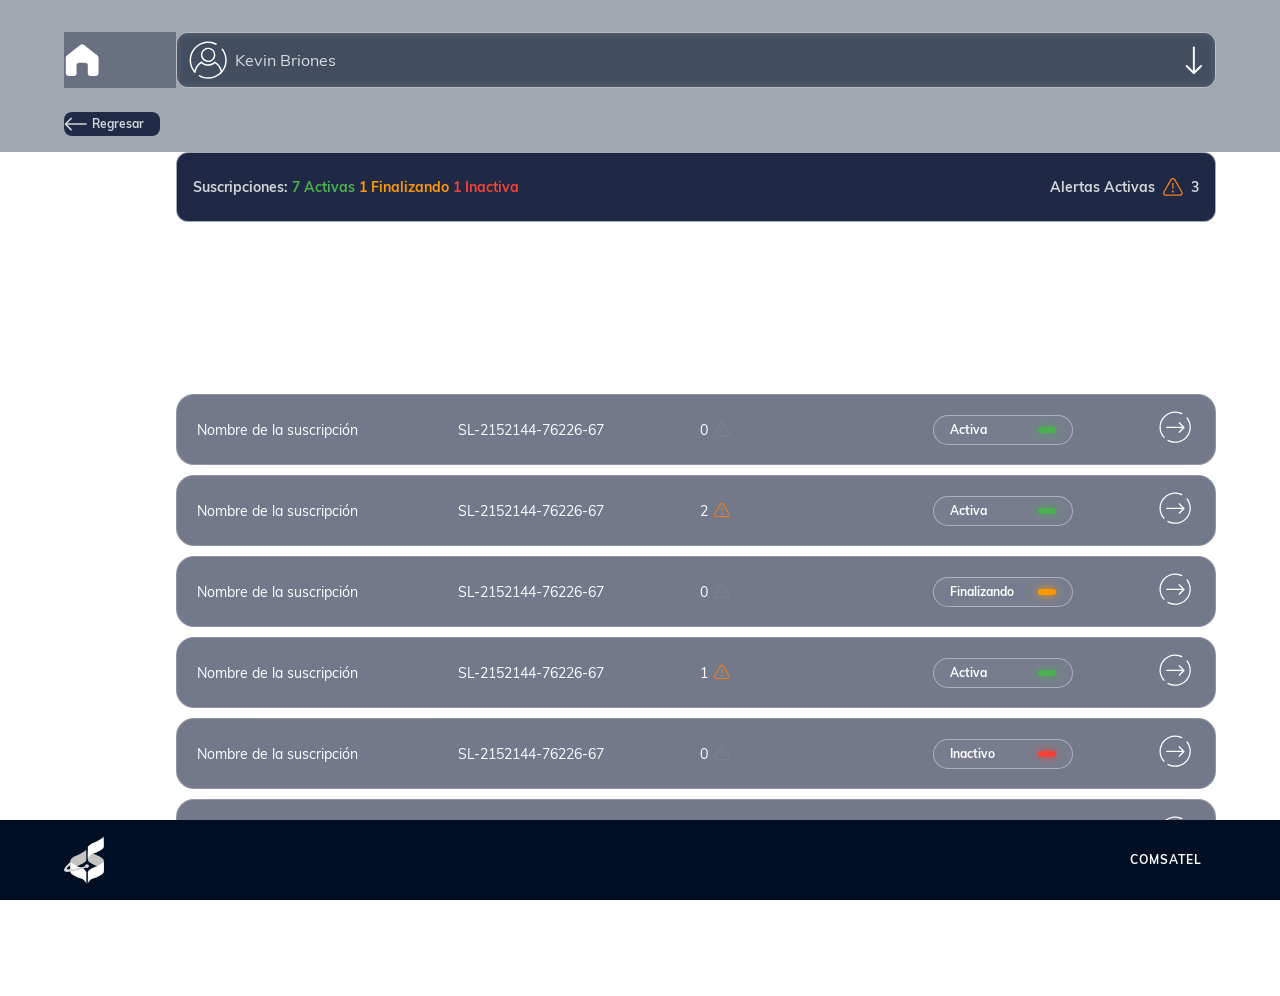
<file: starlink.html>
<!doctype html>
<html lang="en">
  <head>
    <meta charset="UTF-8" />
    <meta name="viewport" content="width=device-width" />
    <link rel="icon" type="image/svg+xml" href="./favicon.svg" />
    <title>Dispositivos</title>
    <meta name="description" content="Dispositivos conectados a Comsatel" />
    <link
      rel="stylesheet"
      href="./_astro/change_password_internal.qM1rKszx.css"
    />
    <link rel="stylesheet" href="./_astro/starlink.b_Mny74g.css" />
    <link
      rel="stylesheet"
      href="./_astro/change_password_internal.op1M1DQ9.css"
    />
  </head>
  <body
    class="w-full h-full bg-[url('./imgs/bg.webp')] bg-cover bg-center bg-no-repeat font-['Muli'] overflow-y-scroll grid min-h-[100dvh] grid-rows-[auto_1fr_auto]"
  >
    <header
      class="w-full h-[9.5rem] flex flex-col gap-2 pt-8 m-0 px-[5%] text-[var(--blanco-08)] bg-[var(--azul-primario-04)] backdrop-blur-md fixed z-20"
    >
      <div
        class="flex w-full justify-between border border-[var(--blanco-04)] sm:border-none rounded-xl sm:rounded-none"
      >
        <a
          href="./services.html"
          class="m-0 w-1/3 h-14 sm:w-28 bg-[var(--azul-primario-04)] backdrop-blur-sm py-2 pr-4 sm:p-0 glass-effect m-only"
        >
          <img
            src="./icons/icon-home-filled.svg"
            class="h-full w-14 sm:w-9 pl-3 sm:p-0"
          />
        </a>
        <div
          class="border-none sm:border-solid sm:border-[var(--blanco-06)] sm:border sm:rounded-xl sm:box-border w-2/3 sm:w-max sm:grow flex justify-between items-center h-14 bg-[var(--azul-noche-04)] backdrop-blur-sm sm:px-3"
          id="userProfileBtn"
        >
          <div class="h-full flex items-center">
            <img
              src="./icons/icon-user.svg"
              alt="User"
              class="h-full py-2 pr-2"
            />
            <span>Kevin Briones</span>
          </div>
          <img
            src="./icons/icon-arrow-down.svg"
            alt="More"
            class="h-full p-3 sm:px-0 cursor-pointer transition-transform duration-300 ease-in-out rotate-0"
            id="arrowIcon"
          />
        </div>
      </div>
      <a
        href="./services.html"
        id="arrowLeft"
        class="flex items-center gap-1 w-fit h-6 bg-[var(--azul-primario-04)] backdrop-blur-sm text-[var(--blanco-08)] no-underline text-xs font-semibold absolute left-0 md:left-[5%] top-28 hover:text-[var(--cyan-neon)] transition-colors duration-300 ease-in-out py-2 pr-4 rounded-lg glass-effect"
      >
        <svg
          width="80"
          height="48"
          viewBox="0 0 80 48"
          fill="none"
          xmlns="http://www.w3.org/2000/svg"
          class="w-6 h-fit transition-colors duration-300 ease-in-out"
        >
          <g clip-path="url(#clip0_2_21)">
            <path
              d="M11.2597 26.1863L74.0397 26.1863C74.8997 26.1863 75.9597 24.5463 75.9997 23.7063C76.0197 22.7663 74.9997 21.0263 74.0397 21.0263L11.2597 21.0263L25.7397 6.4663C27.7997 4.0063 24.8997 0.626302 22.2397 2.5863L3.15971 21.4863C1.95971 22.6863 1.89971 24.4063 3.07971 25.6463L22.2597 44.6263C24.8197 46.5063 27.7397 43.4263 25.8597 40.8463L11.2597 26.1863Z"
              fill="currentColor"
            ></path>
          </g>
          <defs>
            <clipPath id="clip0_2_21">
              <rect
                width="48"
                height="80"
                fill="currentColor"
                transform="translate(80 3.49691e-06) rotate(90)"
              ></rect>
            </clipPath>
          </defs>
        </svg>
        Regresar
      </a>
      <!-- User Menu Overlay -->
      <div
        class="flex h-fit w-full sm:w-[calc(100%_-_112px)] border border-[var(--blanco-total)] rounded-xl p-4 bg-[var(--azul-noche-04)] backdrop-blur-[12px] invisible opacity-0 -translate-y-[10px] transition-all duration-300 ease-in-out relative z-10 sm:left-28 [&.show-menu]:visible [&.show-menu]:opacity-100 [&.show-menu]:translate-y-0 glass-effect"
        id="userMenu"
      >
        <div class="user-menu-row">
          <p>Correo: <span id="company-email">correo@mail.com</span></p>
          <p>Nombre de Empresa: <span id="company-name">Nivek</span></p>
          <div class="flex justify-between items-center md:gap-60">
            <a href="./change_password_internal.html" class="menu-link"
              >Cambio de clave</a
            >
            <button class="menu-link-btn" id="logoutBtn">Cerrar Sesión</button>
          </div>
        </div>
      </div>
    </header>
    <section
      class="relative w-full flex justify-center mt-[9.5rem] mb-24 box-border overflow-x-scroll"
      data-astro-cid-hg752vuv
    >
      <main class="resize-content w-full sm:ml-28" data-astro-cid-hg752vuv>
        <div class="stats-box relative" data-astro-cid-hg752vuv>
          <div
            class="w-full flex items-center justify-between fixed bg-[var(--azul-primario-096)] border border-[var(--blanco-06)] rounded-xl px-2 md:px-4 py-3 md:py-6 box-border like-header"
            data-astro-cid-hg752vuv
          >
            <div
              class="text-sm font-semibold text-[var(--blanco-08)]"
              data-astro-cid-hg752vuv
            >
              Suscripciones:
              <span class="text-[var(--estado-activo)]" data-astro-cid-hg752vuv
                >7 Activas</span
              >
              <br class="block sm:hidden" data-astro-cid-hg752vuv />
              <span
                class="text-[var(--estado-finalizando)]"
                data-astro-cid-hg752vuv
                >1 Finalizando</span
              >
              <span
                class="text-[var(--estado-inactivo)]"
                data-astro-cid-hg752vuv
                >1 Inactiva</span
              >
            </div>
            <div
              class="text-sm font-semibold text-[var(--blanco-08)] flex items-center gap-2"
              data-astro-cid-hg752vuv
            >
              Alertas Activas
              <img
                src="./icons/Frame.svg"
                alt="Alert"
                class="alert-icon"
                data-astro-cid-hg752vuv
              />
              3
            </div>
          </div>
        </div>
        <div
          class="flex items-center justify-end mt-20 mb-3"
          data-astro-cid-hg752vuv
        >
          <h2
            class="text-base w-1/2 font-light text-[var(--blanco-06)] tracking-widest uppercase mb-0"
            data-astro-cid-hg752vuv
          >
            Suscripciones
            <strong class="text-[var(--blanco-08)]" data-astro-cid-hg752vuv
              >Starlink</strong
            >
          </h2>
          <span
            class="text-base w-1/2 flex justify-end font-semibold text-[var(--blanco-08)]"
            data-astro-cid-hg752vuv
            >8 Suscripciones</span
          >
        </div>
        <style>
          astro-island,
          astro-slot,
          astro-static-slot {
            display: contents;
          }
        </style>
        <script>
          (() => {
            var e = async (t) => {
              await (
                await t()
              )();
            };
            (self.Astro || (self.Astro = {})).load = e;
            window.dispatchEvent(new Event("astro:load"));
          })();
        </script>
        <script>
          (() => {
            var A = Object.defineProperty;
            var g = (i, o, a) =>
              o in i
                ? A(i, o, {
                    enumerable: !0,
                    configurable: !0,
                    writable: !0,
                    value: a,
                  })
                : (i[o] = a);
            var d = (i, o, a) => g(i, typeof o != "symbol" ? o + "" : o, a);
            {
              let i = {
                  0: (t) => m(t),
                  1: (t) => a(t),
                  2: (t) => new RegExp(t),
                  3: (t) => new Date(t),
                  4: (t) => new Map(a(t)),
                  5: (t) => new Set(a(t)),
                  6: (t) => BigInt(t),
                  7: (t) => new URL(t),
                  8: (t) => new Uint8Array(t),
                  9: (t) => new Uint16Array(t),
                  10: (t) => new Uint32Array(t),
                  11: (t) => (1 / 0) * t,
                },
                o = (t) => {
                  let [l, e] = t;
                  return l in i ? i[l](e) : void 0;
                },
                a = (t) => t.map(o),
                m = (t) =>
                  typeof t != "object" || t === null
                    ? t
                    : Object.fromEntries(
                        Object.entries(t).map(([l, e]) => [l, o(e)]),
                      );
              class y extends HTMLElement {
                constructor() {
                  super(...arguments);
                  d(this, "Component");
                  d(this, "hydrator");
                  d(this, "hydrate", async () => {
                    var b;
                    if (!this.hydrator || !this.isConnected) return;
                    let e =
                      (b = this.parentElement) == null
                        ? void 0
                        : b.closest("astro-island[ssr]");
                    if (e) {
                      e.addEventListener("astro:hydrate", this.hydrate, {
                        once: !0,
                      });
                      return;
                    }
                    let c = this.querySelectorAll("astro-slot"),
                      n = {},
                      h = this.querySelectorAll(
                        "template[data-astro-template]",
                      );
                    for (let r of h) {
                      let s = r.closest(this.tagName);
                      s != null &&
                        s.isSameNode(this) &&
                        ((n[
                          r.getAttribute("data-astro-template") || "default"
                        ] = r.innerHTML),
                        r.remove());
                    }
                    for (let r of c) {
                      let s = r.closest(this.tagName);
                      s != null &&
                        s.isSameNode(this) &&
                        (n[r.getAttribute("name") || "default"] = r.innerHTML);
                    }
                    let p;
                    try {
                      p = this.hasAttribute("props")
                        ? m(JSON.parse(this.getAttribute("props")))
                        : {};
                    } catch (r) {
                      let s = this.getAttribute("component-url") || "<unknown>",
                        v = this.getAttribute("component-export");
                      throw (
                        v && (s += ` (export ${v})`),
                        console.error(
                          `[hydrate] Error parsing props for component ${s}`,
                          this.getAttribute("props"),
                          r,
                        ),
                        r
                      );
                    }
                    let u;
                    (await this.hydrator(this)(this.Component, p, n, {
                      client: this.getAttribute("client"),
                    }),
                      this.removeAttribute("ssr"),
                      this.dispatchEvent(new CustomEvent("astro:hydrate")));
                  });
                  d(this, "unmount", () => {
                    this.isConnected ||
                      this.dispatchEvent(new CustomEvent("astro:unmount"));
                  });
                }
                disconnectedCallback() {
                  (document.removeEventListener(
                    "astro:after-swap",
                    this.unmount,
                  ),
                    document.addEventListener(
                      "astro:after-swap",
                      this.unmount,
                      { once: !0 },
                    ));
                }
                connectedCallback() {
                  if (
                    !this.hasAttribute("await-children") ||
                    document.readyState === "interactive" ||
                    document.readyState === "complete"
                  )
                    this.childrenConnectedCallback();
                  else {
                    let e = () => {
                        (document.removeEventListener("DOMContentLoaded", e),
                          c.disconnect(),
                          this.childrenConnectedCallback());
                      },
                      c = new MutationObserver(() => {
                        var n;
                        ((n = this.lastChild) == null ? void 0 : n.nodeType) ===
                          Node.COMMENT_NODE &&
                          this.lastChild.nodeValue === "astro:end" &&
                          (this.lastChild.remove(), e());
                      });
                    (c.observe(this, { childList: !0 }),
                      document.addEventListener("DOMContentLoaded", e));
                  }
                }
                async childrenConnectedCallback() {
                  let e = this.getAttribute("before-hydration-url");
                  (e && (await import(e)), this.start());
                }
                async start() {
                  let e = JSON.parse(this.getAttribute("opts")),
                    c = this.getAttribute("client");
                  if (Astro[c] === void 0) {
                    window.addEventListener(`astro:${c}`, () => this.start(), {
                      once: !0,
                    });
                    return;
                  }
                  try {
                    await Astro[c](
                      async () => {
                        let n = this.getAttribute("renderer-url"),
                          [h, { default: p }] = await Promise.all([
                            import(this.getAttribute("component-url")),
                            n ? import(n) : () => () => {},
                          ]),
                          u =
                            this.getAttribute("component-export") || "default";
                        if (!u.includes(".")) this.Component = h[u];
                        else {
                          this.Component = h;
                          for (let f of u.split("."))
                            this.Component = this.Component[f];
                        }
                        return ((this.hydrator = p), this.hydrate);
                      },
                      e,
                      this,
                    );
                  } catch (n) {
                    console.error(
                      `[astro-island] Error hydrating ${this.getAttribute("component-url")}`,
                      n,
                    );
                  }
                }
                attributeChangedCallback() {
                  this.hydrate();
                }
              }
              (d(y, "observedAttributes", ["props"]),
                customElements.get("astro-island") ||
                  customElements.define("astro-island", y));
            }
          })();
        </script>
        <astro-island
          uid="Z1B9Ywz"
          prefix="r1"
          component-url="./_astro/DevicesList.e-8c-m5W.js"
          component-export="default"
          renderer-url="./_astro/client.DOqkTiXo.js"
          props='{"data-astro-cid-hg752vuv":[0,true]}'
          ssr
          client="load"
          opts='{"name":"DevicesList","value":true}'
          await-children
          ><link rel="preload" as="image" href="./icons/Frame.svg" /><link
            rel="preload"
            as="image"
            href="./icons/icon-circle-arrow-right.svg"
          />
          <div class="overflow-x-auto pb-5 w-full">
            <table class="w-full border-separate border-spacing-y-[10px]">
              <thead>
                <tr>
                  <th
                    class="text-left text-[var(--blanco-08)] text-xs tracking-[2px] px-5 py-2.5 uppercase font-semibold"
                  >
                    SUSCRIPCIÓN
                  </th>
                  <th
                    class="text-left text-[var(--blanco-08)] text-xs tracking-[2px] px-5 py-2.5 uppercase font-semibold"
                  >
                    LINEA DE SERVICIO
                  </th>
                  <th
                    class="text-left text-[var(--blanco-08)] text-xs tracking-[2px] px-5 py-2.5 uppercase font-semibold"
                  >
                    ALERTAS ACTIVAS
                  </th>
                  <th
                    class="text-left text-[var(--blanco-08)] text-xs tracking-[2px] px-5 py-2.5 uppercase font-semibold"
                  >
                    ESTADO
                  </th>
                  <th class="px-5 py-2.5"></th>
                </tr>
              </thead>
              <tbody>
                <tr class="group">
                  <td
                    class="bg-[var(--azul-primario-06)] px-5 py-4 text-[var(--blanco-total)] text-sm border-y border-[var(--blanco-02)] first:rounded-l-[18px] first:border-l align-middle"
                  >
                    <a
                      href="./charts_page.html"
                      class="flex items-center gap-1 font-medium"
                      >Nombre de la suscripción</a
                    >
                  </td>
                  <td
                    class="bg-[var(--azul-primario-06)] px-5 py-4 text-[var(--blanco-total)] text-sm border-y border-[var(--blanco-02)] align-middle"
                  >
                    <a href="./charts_page.html" class="flex items-center gap-1"
                      >SL-2152144-76226-67</a
                    >
                  </td>
                  <td
                    class="bg-[var(--azul-primario-06)] px-5 py-4 text-[var(--blanco-total)] text-sm border-y border-[var(--blanco-02)] align-middle relative"
                  >
                    <div class="flex items-center gap-1.5 w-fit relative">
                      <span>0</span>
                      <div class="relative inline-block">
                        <img
                          src="./icons/Frame.svg"
                          alt="Alert"
                          class="w-4 h-4 mb-0.5 cursor-pointer transition-transform duration-200 opacity-40 grayscale"
                        />
                      </div>
                    </div>
                  </td>
                  <td
                    class="bg-[var(--azul-primario-06)] px-5 py-4 text-[var(--blanco-total)] text-sm border-y border-[var(--blanco-02)] align-middle"
                  >
                    <a href="./charts_page.html"
                      ><div
                        class="inline-flex items-center justify-between gap-4 px-4 py-1.5 rounded-full border text-xs font-semibold w-full max-w-[140px] bg-white/[0.03] border-[var(--blanco-04)]"
                      >
                        Activa<span
                          class="w-[18px] h-[6px] rounded-full inline-block bg-[var(--estado-activo)] shadow-[0_0_8px_var(--estado-activo)]"
                        ></span></div
                    ></a>
                  </td>
                  <td
                    class="bg-[var(--azul-primario-06)] px-2 py-4 text-[var(--blanco-total)] text-sm border-y border-[var(--blanco-02)] last:rounded-r-[18px] last:border-r align-middle text-right w-[80px]"
                  >
                    <a
                      href="./charts_page.html"
                      class="inline-block relative right-4"
                      ><img
                        src="./icons/icon-circle-arrow-right.svg"
                        alt="Ir"
                        class="w-8 h-8 transition-transform duration-200 hover:translate-x-1 cursor-pointer"
                    /></a>
                  </td>
                </tr>
                <tr class="group">
                  <td
                    class="bg-[var(--azul-primario-06)] px-5 py-4 text-[var(--blanco-total)] text-sm border-y border-[var(--blanco-02)] first:rounded-l-[18px] first:border-l align-middle"
                  >
                    <a
                      href="./charts_page.html"
                      class="flex items-center gap-1 font-medium"
                      >Nombre de la suscripción</a
                    >
                  </td>
                  <td
                    class="bg-[var(--azul-primario-06)] px-5 py-4 text-[var(--blanco-total)] text-sm border-y border-[var(--blanco-02)] align-middle"
                  >
                    <a href="./charts_page.html" class="flex items-center gap-1"
                      >SL-2152144-76226-67</a
                    >
                  </td>
                  <td
                    class="bg-[var(--azul-primario-06)] px-5 py-4 text-[var(--blanco-total)] text-sm border-y border-[var(--blanco-02)] align-middle relative"
                  >
                    <div class="flex items-center gap-1.5 w-fit relative">
                      <span>2</span>
                      <div class="relative inline-block">
                        <img
                          src="./icons/Frame.svg"
                          alt="Alert"
                          class="w-4 h-4 mb-0.5 cursor-pointer transition-transform duration-200 opacity-100"
                        />
                      </div>
                    </div>
                  </td>
                  <td
                    class="bg-[var(--azul-primario-06)] px-5 py-4 text-[var(--blanco-total)] text-sm border-y border-[var(--blanco-02)] align-middle"
                  >
                    <a href="./charts_page.html"
                      ><div
                        class="inline-flex items-center justify-between gap-4 px-4 py-1.5 rounded-full border text-xs font-semibold w-full max-w-[140px] bg-white/[0.03] border-[var(--blanco-04)]"
                      >
                        Activa<span
                          class="w-[18px] h-[6px] rounded-full inline-block bg-[var(--estado-activo)] shadow-[0_0_8px_var(--estado-activo)]"
                        ></span></div
                    ></a>
                  </td>
                  <td
                    class="bg-[var(--azul-primario-06)] px-2 py-4 text-[var(--blanco-total)] text-sm border-y border-[var(--blanco-02)] last:rounded-r-[18px] last:border-r align-middle text-right w-[80px]"
                  >
                    <a
                      href="./charts_page.html"
                      class="inline-block relative right-4"
                      ><img
                        src="./icons/icon-circle-arrow-right.svg"
                        alt="Ir"
                        class="w-8 h-8 transition-transform duration-200 hover:translate-x-1 cursor-pointer"
                    /></a>
                  </td>
                </tr>
                <tr class="group">
                  <td
                    class="bg-[var(--azul-primario-06)] px-5 py-4 text-[var(--blanco-total)] text-sm border-y border-[var(--blanco-02)] first:rounded-l-[18px] first:border-l align-middle"
                  >
                    <a
                      href="./charts_page.html"
                      class="flex items-center gap-1 font-medium"
                      >Nombre de la suscripción</a
                    >
                  </td>
                  <td
                    class="bg-[var(--azul-primario-06)] px-5 py-4 text-[var(--blanco-total)] text-sm border-y border-[var(--blanco-02)] align-middle"
                  >
                    <a href="./charts_page.html" class="flex items-center gap-1"
                      >SL-2152144-76226-67</a
                    >
                  </td>
                  <td
                    class="bg-[var(--azul-primario-06)] px-5 py-4 text-[var(--blanco-total)] text-sm border-y border-[var(--blanco-02)] align-middle relative"
                  >
                    <div class="flex items-center gap-1.5 w-fit relative">
                      <span>0</span>
                      <div class="relative inline-block">
                        <img
                          src="./icons/Frame.svg"
                          alt="Alert"
                          class="w-4 h-4 mb-0.5 cursor-pointer transition-transform duration-200 opacity-40 grayscale"
                        />
                      </div>
                    </div>
                  </td>
                  <td
                    class="bg-[var(--azul-primario-06)] px-5 py-4 text-[var(--blanco-total)] text-sm border-y border-[var(--blanco-02)] align-middle"
                  >
                    <a href="./charts_page.html"
                      ><div
                        class="inline-flex items-center justify-between gap-4 px-4 py-1.5 rounded-full border text-xs font-semibold w-full max-w-[140px] bg-white/[0.03] border-[var(--blanco-04)]"
                      >
                        Finalizando<span
                          class="w-[18px] h-[6px] rounded-full inline-block bg-[var(--estado-finalizando)] shadow-[0_0_8px_var(--estado-finalizando)]"
                        ></span></div
                    ></a>
                  </td>
                  <td
                    class="bg-[var(--azul-primario-06)] px-2 py-4 text-[var(--blanco-total)] text-sm border-y border-[var(--blanco-02)] last:rounded-r-[18px] last:border-r align-middle text-right w-[80px]"
                  >
                    <a
                      href="./charts_page.html"
                      class="inline-block relative right-4"
                      ><img
                        src="./icons/icon-circle-arrow-right.svg"
                        alt="Ir"
                        class="w-8 h-8 transition-transform duration-200 hover:translate-x-1 cursor-pointer"
                    /></a>
                  </td>
                </tr>
                <tr class="group">
                  <td
                    class="bg-[var(--azul-primario-06)] px-5 py-4 text-[var(--blanco-total)] text-sm border-y border-[var(--blanco-02)] first:rounded-l-[18px] first:border-l align-middle"
                  >
                    <a
                      href="./charts_page.html"
                      class="flex items-center gap-1 font-medium"
                      >Nombre de la suscripción</a
                    >
                  </td>
                  <td
                    class="bg-[var(--azul-primario-06)] px-5 py-4 text-[var(--blanco-total)] text-sm border-y border-[var(--blanco-02)] align-middle"
                  >
                    <a href="./charts_page.html" class="flex items-center gap-1"
                      >SL-2152144-76226-67</a
                    >
                  </td>
                  <td
                    class="bg-[var(--azul-primario-06)] px-5 py-4 text-[var(--blanco-total)] text-sm border-y border-[var(--blanco-02)] align-middle relative"
                  >
                    <div class="flex items-center gap-1.5 w-fit relative">
                      <span>1</span>
                      <div class="relative inline-block">
                        <img
                          src="./icons/Frame.svg"
                          alt="Alert"
                          class="w-4 h-4 mb-0.5 cursor-pointer transition-transform duration-200 opacity-100"
                        />
                      </div>
                    </div>
                  </td>
                  <td
                    class="bg-[var(--azul-primario-06)] px-5 py-4 text-[var(--blanco-total)] text-sm border-y border-[var(--blanco-02)] align-middle"
                  >
                    <a href="./charts_page.html"
                      ><div
                        class="inline-flex items-center justify-between gap-4 px-4 py-1.5 rounded-full border text-xs font-semibold w-full max-w-[140px] bg-white/[0.03] border-[var(--blanco-04)]"
                      >
                        Activa<span
                          class="w-[18px] h-[6px] rounded-full inline-block bg-[var(--estado-activo)] shadow-[0_0_8px_var(--estado-activo)]"
                        ></span></div
                    ></a>
                  </td>
                  <td
                    class="bg-[var(--azul-primario-06)] px-2 py-4 text-[var(--blanco-total)] text-sm border-y border-[var(--blanco-02)] last:rounded-r-[18px] last:border-r align-middle text-right w-[80px]"
                  >
                    <a
                      href="./charts_page.html"
                      class="inline-block relative right-4"
                      ><img
                        src="./icons/icon-circle-arrow-right.svg"
                        alt="Ir"
                        class="w-8 h-8 transition-transform duration-200 hover:translate-x-1 cursor-pointer"
                    /></a>
                  </td>
                </tr>
                <tr class="group">
                  <td
                    class="bg-[var(--azul-primario-06)] px-5 py-4 text-[var(--blanco-total)] text-sm border-y border-[var(--blanco-02)] first:rounded-l-[18px] first:border-l align-middle"
                  >
                    <a
                      href="./charts_page.html"
                      class="flex items-center gap-1 font-medium"
                      >Nombre de la suscripción</a
                    >
                  </td>
                  <td
                    class="bg-[var(--azul-primario-06)] px-5 py-4 text-[var(--blanco-total)] text-sm border-y border-[var(--blanco-02)] align-middle"
                  >
                    <a href="./charts_page.html" class="flex items-center gap-1"
                      >SL-2152144-76226-67</a
                    >
                  </td>
                  <td
                    class="bg-[var(--azul-primario-06)] px-5 py-4 text-[var(--blanco-total)] text-sm border-y border-[var(--blanco-02)] align-middle relative"
                  >
                    <div class="flex items-center gap-1.5 w-fit relative">
                      <span>0</span>
                      <div class="relative inline-block">
                        <img
                          src="./icons/Frame.svg"
                          alt="Alert"
                          class="w-4 h-4 mb-0.5 cursor-pointer transition-transform duration-200 opacity-40 grayscale"
                        />
                      </div>
                    </div>
                  </td>
                  <td
                    class="bg-[var(--azul-primario-06)] px-5 py-4 text-[var(--blanco-total)] text-sm border-y border-[var(--blanco-02)] align-middle"
                  >
                    <a href="./charts_page.html"
                      ><div
                        class="inline-flex items-center justify-between gap-4 px-4 py-1.5 rounded-full border text-xs font-semibold w-full max-w-[140px] bg-white/[0.03] border-[var(--blanco-04)]"
                      >
                        Inactivo<span
                          class="w-[18px] h-[6px] rounded-full inline-block bg-[var(--estado-inactivo)] shadow-[0_0_8px_var(--estado-inactivo)]"
                        ></span></div
                    ></a>
                  </td>
                  <td
                    class="bg-[var(--azul-primario-06)] px-2 py-4 text-[var(--blanco-total)] text-sm border-y border-[var(--blanco-02)] last:rounded-r-[18px] last:border-r align-middle text-right w-[80px]"
                  >
                    <a
                      href="./charts_page.html"
                      class="inline-block relative right-4"
                      ><img
                        src="./icons/icon-circle-arrow-right.svg"
                        alt="Ir"
                        class="w-8 h-8 transition-transform duration-200 hover:translate-x-1 cursor-pointer"
                    /></a>
                  </td>
                </tr>
                <tr class="group">
                  <td
                    class="bg-[var(--azul-primario-06)] px-5 py-4 text-[var(--blanco-total)] text-sm border-y border-[var(--blanco-02)] first:rounded-l-[18px] first:border-l align-middle"
                  >
                    <a
                      href="./charts_page.html"
                      class="flex items-center gap-1 font-medium"
                      >Nombre de la suscripción</a
                    >
                  </td>
                  <td
                    class="bg-[var(--azul-primario-06)] px-5 py-4 text-[var(--blanco-total)] text-sm border-y border-[var(--blanco-02)] align-middle"
                  >
                    <a href="./charts_page.html" class="flex items-center gap-1"
                      >SL-2152144-76226-67</a
                    >
                  </td>
                  <td
                    class="bg-[var(--azul-primario-06)] px-5 py-4 text-[var(--blanco-total)] text-sm border-y border-[var(--blanco-02)] align-middle relative"
                  >
                    <div class="flex items-center gap-1.5 w-fit relative">
                      <span>0</span>
                      <div class="relative inline-block">
                        <img
                          src="./icons/Frame.svg"
                          alt="Alert"
                          class="w-4 h-4 mb-0.5 cursor-pointer transition-transform duration-200 opacity-40 grayscale"
                        />
                      </div>
                    </div>
                  </td>
                  <td
                    class="bg-[var(--azul-primario-06)] px-5 py-4 text-[var(--blanco-total)] text-sm border-y border-[var(--blanco-02)] align-middle"
                  >
                    <a href="./charts_page.html"
                      ><div
                        class="inline-flex items-center justify-between gap-4 px-4 py-1.5 rounded-full border text-xs font-semibold w-full max-w-[140px] bg-white/[0.03] border-[var(--blanco-04)]"
                      >
                        Activa<span
                          class="w-[18px] h-[6px] rounded-full inline-block bg-[var(--estado-activo)] shadow-[0_0_8px_var(--estado-activo)]"
                        ></span></div
                    ></a>
                  </td>
                  <td
                    class="bg-[var(--azul-primario-06)] px-2 py-4 text-[var(--blanco-total)] text-sm border-y border-[var(--blanco-02)] last:rounded-r-[18px] last:border-r align-middle text-right w-[80px]"
                  >
                    <a
                      href="./charts_page.html"
                      class="inline-block relative right-4"
                      ><img
                        src="./icons/icon-circle-arrow-right.svg"
                        alt="Ir"
                        class="w-8 h-8 transition-transform duration-200 hover:translate-x-1 cursor-pointer"
                    /></a>
                  </td>
                </tr>
              </tbody>
            </table>
          </div>
          <!--astro:end--></astro-island
        >
      </main>
    </section>
    <footer class="dashboard-footer">
      <img
        src="./imgs/logo-white.svg"
        alt="Comsatel Logo"
        class="footer-logo"
      />
      <span class="footer-text">COMSATEL</span>
    </footer>
    <script type="module">
      const f = document.getElementById("userProfileBtn"),
        o = document.getElementById("userMenu"),
        a = document.getElementById("arrowIcon"),
        m = document.getElementById("logoutBtn"),
        u = () => {
          (o?.classList.remove("show-menu"), a?.classList.remove("flip"));
        };
      f?.addEventListener("click", (e) => {
        (e.stopPropagation(),
          o?.classList.toggle("show-menu"),
          a?.classList.toggle("flip"));
      });
      document.addEventListener("click", (e) => {
        const t = e.target;
        o?.classList.contains("show-menu") &&
          t instanceof Node &&
          !o.contains(t) &&
          u();
      });
      const g = o?.querySelectorAll("a, button");
      g?.forEach((e) => {
        e.addEventListener("click", () => {
          e.id !== "logoutBtn" && u();
        });
      });
      function w() {
        (localStorage.removeItem("usuarioLogueado"),
          (window.location.href = "./index.html"));
      }
      m?.addEventListener("click", w);
      function r() {
        const e = window.innerWidth,
          t = Math.floor(e * 0.05);
        document.querySelectorAll(".resize-content").forEach((n) => {
          n instanceof HTMLElement &&
            ((n.style.boxSizing = "border-box"),
            (n.style.width = "100%"),
            (n.style.paddingLeft = `${t}px`),
            (n.style.paddingRight = `${t}px`));
        });
      }
      function L() {
        const e = document.querySelector("header");
        if (!e) return;
        const t = e.getBoundingClientRect().width,
          i = Math.floor(t * 0.05),
          n = document.querySelectorAll(".like-header"),
          d = document.getElementById("arrowLeft");
        (d instanceof HTMLElement && (d.style.marginLeft = `${i}px`),
          n.forEach((s) => {
            s instanceof HTMLElement &&
              ((s.style.boxSizing = "border-box"),
              (s.style.width = `${t - i * 2}px`));
          }));
      }
      function c() {
        (typeof r == "function" && r(), L());
      }
      window.addEventListener("DOMContentLoaded", c);
      window.addEventListener("load", c);
      let l;
      window.addEventListener("resize", () => {
        (clearTimeout(l), (l = window.setTimeout(c, 100)));
      });
    </script>
  </body>
</html>
</file>
<file: _astro/change_password_internal.qM1rKszx.css>
*,
:before,
:after {
  --tw-border-spacing-x: 0;
  --tw-border-spacing-y: 0;
  --tw-translate-x: 0;
  --tw-translate-y: 0;
  --tw-rotate: 0;
  --tw-skew-x: 0;
  --tw-skew-y: 0;
  --tw-scale-x: 1;
  --tw-scale-y: 1;
  --tw-pan-x: ;
  --tw-pan-y: ;
  --tw-pinch-zoom: ;
  --tw-scroll-snap-strictness: proximity;
  --tw-gradient-from-position: ;
  --tw-gradient-via-position: ;
  --tw-gradient-to-position: ;
  --tw-ordinal: ;
  --tw-slashed-zero: ;
  --tw-numeric-figure: ;
  --tw-numeric-spacing: ;
  --tw-numeric-fraction: ;
  --tw-ring-inset: ;
  --tw-ring-offset-width: 0px;
  --tw-ring-offset-color: #fff;
  --tw-ring-color: rgb(59 130 246 / 0.5);
  --tw-ring-offset-shadow: 0 0 #0000;
  --tw-ring-shadow: 0 0 #0000;
  --tw-shadow: 0 0 #0000;
  --tw-shadow-colored: 0 0 #0000;
  --tw-blur: ;
  --tw-brightness: ;
  --tw-contrast: ;
  --tw-grayscale: ;
  --tw-hue-rotate: ;
  --tw-invert: ;
  --tw-saturate: ;
  --tw-sepia: ;
  --tw-drop-shadow: ;
  --tw-backdrop-blur: ;
  --tw-backdrop-brightness: ;
  --tw-backdrop-contrast: ;
  --tw-backdrop-grayscale: ;
  --tw-backdrop-hue-rotate: ;
  --tw-backdrop-invert: ;
  --tw-backdrop-opacity: ;
  --tw-backdrop-saturate: ;
  --tw-backdrop-sepia: ;
  --tw-contain-size: ;
  --tw-contain-layout: ;
  --tw-contain-paint: ;
  --tw-contain-style: ;
}
::backdrop {
  --tw-border-spacing-x: 0;
  --tw-border-spacing-y: 0;
  --tw-translate-x: 0;
  --tw-translate-y: 0;
  --tw-rotate: 0;
  --tw-skew-x: 0;
  --tw-skew-y: 0;
  --tw-scale-x: 1;
  --tw-scale-y: 1;
  --tw-pan-x: ;
  --tw-pan-y: ;
  --tw-pinch-zoom: ;
  --tw-scroll-snap-strictness: proximity;
  --tw-gradient-from-position: ;
  --tw-gradient-via-position: ;
  --tw-gradient-to-position: ;
  --tw-ordinal: ;
  --tw-slashed-zero: ;
  --tw-numeric-figure: ;
  --tw-numeric-spacing: ;
  --tw-numeric-fraction: ;
  --tw-ring-inset: ;
  --tw-ring-offset-width: 0px;
  --tw-ring-offset-color: #fff;
  --tw-ring-color: rgb(59 130 246 / 0.5);
  --tw-ring-offset-shadow: 0 0 #0000;
  --tw-ring-shadow: 0 0 #0000;
  --tw-shadow: 0 0 #0000;
  --tw-shadow-colored: 0 0 #0000;
  --tw-blur: ;
  --tw-brightness: ;
  --tw-contrast: ;
  --tw-grayscale: ;
  --tw-hue-rotate: ;
  --tw-invert: ;
  --tw-saturate: ;
  --tw-sepia: ;
  --tw-drop-shadow: ;
  --tw-backdrop-blur: ;
  --tw-backdrop-brightness: ;
  --tw-backdrop-contrast: ;
  --tw-backdrop-grayscale: ;
  --tw-backdrop-hue-rotate: ;
  --tw-backdrop-invert: ;
  --tw-backdrop-opacity: ;
  --tw-backdrop-saturate: ;
  --tw-backdrop-sepia: ;
  --tw-contain-size: ;
  --tw-contain-layout: ;
  --tw-contain-paint: ;
  --tw-contain-style: ;
}
*,
:before,
:after {
  box-sizing: border-box;
  border-width: 0;
  border-style: solid;
  border-color: #e5e7eb;
}
:before,
:after {
  --tw-content: "";
}
html,
:host {
  line-height: 1.5;
  -webkit-text-size-adjust: 100%;
  -moz-tab-size: 4;
  -o-tab-size: 4;
  tab-size: 4;
  font-family:
    ui-sans-serif,
    system-ui,
    sans-serif,
    "Apple Color Emoji",
    "Segoe UI Emoji",
    Segoe UI Symbol,
    "Noto Color Emoji";
  font-feature-settings: normal;
  font-variation-settings: normal;
  -webkit-tap-highlight-color: transparent;
}
body {
  margin: 0;
  line-height: inherit;
}
hr {
  height: 0;
  color: inherit;
  border-top-width: 1px;
}
abbr:where([title]) {
  -webkit-text-decoration: underline dotted;
  text-decoration: underline dotted;
}
h1,
h2,
h3,
h4,
h5,
h6 {
  font-size: inherit;
  font-weight: inherit;
}
a {
  color: inherit;
  text-decoration: inherit;
}
b,
strong {
  font-weight: bolder;
}
code,
kbd,
samp,
pre {
  font-family:
    ui-monospace,
    SFMono-Regular,
    Menlo,
    Monaco,
    Consolas,
    Liberation Mono,
    Courier New,
    monospace;
  font-feature-settings: normal;
  font-variation-settings: normal;
  font-size: 1em;
}
small {
  font-size: 80%;
}
sub,
sup {
  font-size: 75%;
  line-height: 0;
  position: relative;
  vertical-align: baseline;
}
sub {
  bottom: -0.25em;
}
sup {
  top: -0.5em;
}
table {
  text-indent: 0;
  border-color: inherit;
  border-collapse: collapse;
}
button,
input,
optgroup,
select,
textarea {
  font-family: inherit;
  font-feature-settings: inherit;
  font-variation-settings: inherit;
  font-size: 100%;
  font-weight: inherit;
  line-height: inherit;
  letter-spacing: inherit;
  color: inherit;
  margin: 0;
  padding: 0;
}
button,
select {
  text-transform: none;
}
button,
input:where([type="button"]),
input:where([type="reset"]),
input:where([type="submit"]) {
  -webkit-appearance: button;
  background-color: transparent;
  background-image: none;
}
:-moz-focusring {
  outline: auto;
}
:-moz-ui-invalid {
  box-shadow: none;
}
progress {
  vertical-align: baseline;
}
::-webkit-inner-spin-button,
::-webkit-outer-spin-button {
  height: auto;
}
[type="search"] {
  -webkit-appearance: textfield;
  outline-offset: -2px;
}
::-webkit-search-decoration {
  -webkit-appearance: none;
}
::-webkit-file-upload-button {
  -webkit-appearance: button;
  font: inherit;
}
summary {
  display: list-item;
}
blockquote,
dl,
dd,
h1,
h2,
h3,
h4,
h5,
h6,
hr,
figure,
p,
pre {
  margin: 0;
}
fieldset {
  margin: 0;
  padding: 0;
}
legend {
  padding: 0;
}
ol,
ul,
menu {
  list-style: none;
  margin: 0;
  padding: 0;
}
dialog {
  padding: 0;
}
textarea {
  resize: vertical;
}
input::-moz-placeholder,
textarea::-moz-placeholder {
  opacity: 1;
  color: #9ca3af;
}
input::placeholder,
textarea::placeholder {
  opacity: 1;
  color: #9ca3af;
}
button,
[role="button"] {
  cursor: pointer;
}
:disabled {
  cursor: default;
}
img,
svg,
video,
canvas,
audio,
iframe,
embed,
object {
  display: block;
  vertical-align: middle;
}
img,
video {
  max-width: 100%;
  height: auto;
}
[hidden]:where(:not([hidden="until-found"])) {
  display: none;
}
.container {
  width: 100%;
}
@media (min-width: 640px) {
  .container {
    max-width: 640px;
  }
}
@media (min-width: 768px) {
  .container {
    max-width: 768px;
  }
}
@media (min-width: 1024px) {
  .container {
    max-width: 1024px;
  }
}
@media (min-width: 1280px) {
  .container {
    max-width: 1280px;
  }
}
@media (min-width: 1536px) {
  .container {
    max-width: 1536px;
  }
}
.visible {
  visibility: visible;
}
.invisible {
  visibility: hidden;
}
.static {
  position: static;
}
.fixed {
  position: fixed;
}
.absolute {
  position: absolute;
}
.relative {
  position: relative;
}
.sticky {
  position: sticky;
}
.inset-0 {
  inset: 0;
}
.-bottom-1\.5 {
  bottom: -0.375rem;
}
.bottom-full {
  bottom: 100%;
}
.left-0 {
  left: 0;
}
.left-1\/2 {
  left: 50%;
}
.right-4 {
  right: 1rem;
}
.top-0 {
  top: 0;
}
.top-28 {
  top: 7rem;
}
.z-10 {
  z-index: 10;
}
.z-20 {
  z-index: 20;
}
.z-50 {
  z-index: 50;
}
.col-span-2 {
  grid-column: span 2 / span 2;
}
.m-0 {
  margin: 0;
}
.mx-auto {
  margin-left: auto;
  margin-right: auto;
}
.mb-0 {
  margin-bottom: 0;
}
.mb-0\.5 {
  margin-bottom: 0.125rem;
}
.mb-1 {
  margin-bottom: 0.25rem;
}
.mb-2 {
  margin-bottom: 0.5rem;
}
.mb-24 {
  margin-bottom: 6rem;
}
.mb-3 {
  margin-bottom: 0.75rem;
}
.mb-4 {
  margin-bottom: 1rem;
}
.mb-6 {
  margin-bottom: 1.5rem;
}
.mb-\[2px\] {
  margin-bottom: 2px;
}
.mt-1 {
  margin-top: 0.25rem;
}
.mt-10 {
  margin-top: 2.5rem;
}
.mt-20 {
  margin-top: 5rem;
}
.mt-3 {
  margin-top: 0.75rem;
}
.mt-4 {
  margin-top: 1rem;
}
.mt-5 {
  margin-top: 1.25rem;
}
.mt-\[9\.5rem\] {
  margin-top: 9.5rem;
}
.box-border {
  box-sizing: border-box;
}
.block {
  display: block;
}
.inline-block {
  display: inline-block;
}
.flex {
  display: flex;
}
.inline-flex {
  display: inline-flex;
}
.table {
  display: table;
}
.grid {
  display: grid;
}
.hidden {
  display: none;
}
.h-14 {
  height: 3.5rem;
}
.h-2 {
  height: 0.5rem;
}
.h-3 {
  height: 0.75rem;
}
.h-4 {
  height: 1rem;
}
.h-6 {
  height: 1.5rem;
}
.h-8 {
  height: 2rem;
}
.h-\[250px\] {
  height: 250px;
}
.h-\[6px\] {
  height: 6px;
}
.h-\[9\.5rem\] {
  height: 9.5rem;
}
.h-fit {
  height: -moz-fit-content;
  height: fit-content;
}
.h-full {
  height: 100%;
}
.min-h-\[100dvh\] {
  min-height: 100dvh;
}
.w-1\/2 {
  width: 50%;
}
.w-1\/3 {
  width: 33.333333%;
}
.w-14 {
  width: 3.5rem;
}
.w-2\/3 {
  width: 66.666667%;
}
.w-3 {
  width: 0.75rem;
}
.w-4 {
  width: 1rem;
}
.w-6 {
  width: 1.5rem;
}
.w-64 {
  width: 16rem;
}
.w-8 {
  width: 2rem;
}
.w-\[18px\] {
  width: 18px;
}
.w-\[20\%\] {
  width: 20%;
}
.w-\[80px\] {
  width: 80px;
}
.w-\[90\%\] {
  width: 90%;
}
.w-fit {
  width: -moz-fit-content;
  width: fit-content;
}
.w-full {
  width: 100%;
}
.max-w-5xl {
  max-width: 64rem;
}
.max-w-\[140px\] {
  max-width: 140px;
}
.max-w-\[180px\] {
  max-width: 180px;
}
.max-w-lg {
  max-width: 32rem;
}
.border-collapse {
  border-collapse: collapse;
}
.border-separate {
  border-collapse: separate;
}
.border-spacing-y-\[10px\] {
  --tw-border-spacing-y: 10px;
  border-spacing: var(--tw-border-spacing-x) var(--tw-border-spacing-y);
}
.-translate-x-1\/2 {
  --tw-translate-x: -50%;
  transform: translate(var(--tw-translate-x), var(--tw-translate-y))
    rotate(var(--tw-rotate)) skew(var(--tw-skew-x)) skewY(var(--tw-skew-y))
    scaleX(var(--tw-scale-x)) scaleY(var(--tw-scale-y));
}
.-translate-y-\[10px\] {
  --tw-translate-y: -10px;
  transform: translate(var(--tw-translate-x), var(--tw-translate-y))
    rotate(var(--tw-rotate)) skew(var(--tw-skew-x)) skewY(var(--tw-skew-y))
    scaleX(var(--tw-scale-x)) scaleY(var(--tw-scale-y));
}
.rotate-0 {
  --tw-rotate: 0deg;
  transform: translate(var(--tw-translate-x), var(--tw-translate-y))
    rotate(var(--tw-rotate)) skew(var(--tw-skew-x)) skewY(var(--tw-skew-y))
    scaleX(var(--tw-scale-x)) scaleY(var(--tw-scale-y));
}
.rotate-180 {
  --tw-rotate: 180deg;
  transform: translate(var(--tw-translate-x), var(--tw-translate-y))
    rotate(var(--tw-rotate)) skew(var(--tw-skew-x)) skewY(var(--tw-skew-y))
    scaleX(var(--tw-scale-x)) scaleY(var(--tw-scale-y));
}
.rotate-45 {
  --tw-rotate: 45deg;
  transform: translate(var(--tw-translate-x), var(--tw-translate-y))
    rotate(var(--tw-rotate)) skew(var(--tw-skew-x)) skewY(var(--tw-skew-y))
    scaleX(var(--tw-scale-x)) scaleY(var(--tw-scale-y));
}
.transform {
  transform: translate(var(--tw-translate-x), var(--tw-translate-y))
    rotate(var(--tw-rotate)) skew(var(--tw-skew-x)) skewY(var(--tw-skew-y))
    scaleX(var(--tw-scale-x)) scaleY(var(--tw-scale-y));
}
.cursor-help {
  cursor: help;
}
.cursor-pointer {
  cursor: pointer;
}
.resize {
  resize: both;
}
.grid-cols-1 {
  grid-template-columns: repeat(1, minmax(0, 1fr));
}
.grid-cols-\[repeat\(auto-fill\,minmax\(250px\,1fr\)\)\] {
  grid-template-columns: repeat(auto-fill, minmax(250px, 1fr));
}
.grid-cols-\[repeat\(auto-fit\,minmax\(160px\,1fr\)\)\] {
  grid-template-columns: repeat(auto-fit, minmax(160px, 1fr));
}
.grid-rows-\[auto_1fr_auto\] {
  grid-template-rows: auto 1fr auto;
}
.flex-col {
  flex-direction: column;
}
.flex-col-reverse {
  flex-direction: column-reverse;
}
.flex-wrap {
  flex-wrap: wrap;
}
.items-center {
  align-items: center;
}
.items-baseline {
  align-items: baseline;
}
.justify-start {
  justify-content: flex-start;
}
.justify-end {
  justify-content: flex-end;
}
.justify-center {
  justify-content: center;
}
.justify-between {
  justify-content: space-between;
}
.gap-1 {
  gap: 0.25rem;
}
.gap-1\.5 {
  gap: 0.375rem;
}
.gap-14 {
  gap: 3.5rem;
}
.gap-2 {
  gap: 0.5rem;
}
.gap-3 {
  gap: 0.75rem;
}
.gap-4 {
  gap: 1rem;
}
.gap-\[2px\] {
  gap: 2px;
}
.gap-\[30px\] {
  gap: 30px;
}
.space-y-4 > :not([hidden]) ~ :not([hidden]) {
  --tw-space-y-reverse: 0;
  margin-top: calc(1rem * calc(1 - var(--tw-space-y-reverse)));
  margin-bottom: calc(1rem * var(--tw-space-y-reverse));
}
.overflow-hidden {
  overflow: hidden;
}
.overflow-x-auto {
  overflow-x: auto;
}
.overflow-x-scroll {
  overflow-x: scroll;
}
.overflow-y-scroll {
  overflow-y: scroll;
}
.whitespace-nowrap {
  white-space: nowrap;
}
.rounded {
  border-radius: 0.25rem;
}
.rounded-\[10px\] {
  border-radius: 10px;
}
.rounded-\[12px\] {
  border-radius: 12px;
}
.rounded-\[20px\] {
  border-radius: 20px;
}
.rounded-full {
  border-radius: 9999px;
}
.rounded-lg {
  border-radius: 0.5rem;
}
.rounded-md {
  border-radius: 0.375rem;
}
.rounded-xl {
  border-radius: 0.75rem;
}
.border {
  border-width: 1px;
}
.border-y {
  border-top-width: 1px;
  border-bottom-width: 1px;
}
.border-b {
  border-bottom-width: 1px;
}
.border-r {
  border-right-width: 1px;
}
.border-t {
  border-top-width: 1px;
}
.border-none {
  border-style: none;
}
.border-\[var\(--blanco-02\)\] {
  border-color: var(--blanco-02);
}
.border-\[var\(--blanco-04\)\] {
  border-color: var(--blanco-04);
}
.border-\[var\(--blanco-06\)\] {
  border-color: var(--blanco-06);
}
.border-\[var\(--blanco-08\)\] {
  border-color: var(--blanco-08);
}
.border-\[var\(--blanco-total\)\] {
  border-color: var(--blanco-total);
}
.border-slate-700 {
  --tw-border-opacity: 1;
  border-color: rgb(51 65 85 / var(--tw-border-opacity, 1));
}
.border-slate-800 {
  --tw-border-opacity: 1;
  border-color: rgb(30 41 59 / var(--tw-border-opacity, 1));
}
.border-white {
  --tw-border-opacity: 1;
  border-color: rgb(255 255 255 / var(--tw-border-opacity, 1));
}
.border-white\/20 {
  border-color: #fff3;
}
.bg-\[--cyan-neon\] {
  background-color: var(--cyan-neon);
}
.bg-\[var\(--accent-cyan\)\] {
  background-color: var(--accent-cyan);
}
.bg-\[var\(--azul-acero-10\)\] {
  background-color: var(--azul-acero-10);
}
.bg-\[var\(--azul-noche-04\)\] {
  background-color: var(--azul-noche-04);
}
.bg-\[var\(--azul-noche-10\)\] {
  background-color: var(--azul-noche-10);
}
.bg-\[var\(--azul-primario-04\)\] {
  background-color: var(--azul-primario-04);
}
.bg-\[var\(--azul-primario-06\)\] {
  background-color: var(--azul-primario-06);
}
.bg-\[var\(--azul-primario-08\)\] {
  background-color: var(--azul-primario-08);
}
.bg-\[var\(--azul-primario-096\)\] {
  background-color: var(--azul-primario-096);
}
.bg-\[var\(--azul-primario-total\)\] {
  background-color: var(--azul-primario-total);
}
.bg-\[var\(--blanco-004\)\] {
  background-color: var(--blanco-004);
}
.bg-\[var\(--estado-activo\)\] {
  background-color: var(--estado-activo);
}
.bg-\[var\(--estado-finalizando\)\] {
  background-color: var(--estado-finalizando);
}
.bg-\[var\(--estado-inactivo\)\] {
  background-color: var(--estado-inactivo);
}
.bg-slate-700 {
  --tw-bg-opacity: 1;
  background-color: rgb(51 65 85 / var(--tw-bg-opacity, 1));
}
.bg-slate-900\/80 {
  background-color: #0f172acc;
}
.bg-slate-950 {
  --tw-bg-opacity: 1;
  background-color: rgb(2 6 23 / var(--tw-bg-opacity, 1));
}
.bg-white {
  --tw-bg-opacity: 1;
  background-color: rgb(255 255 255 / var(--tw-bg-opacity, 1));
}
.bg-white\/\[0\.03\] {
  background-color: #ffffff08;
}
.bg-\[url\(\'\/imgs\/bg\.webp\'\)\] {
  background-image: url(../imgs/bg.webp);
}
.bg-gradient-to-b {
  background-image: linear-gradient(to bottom, var(--tw-gradient-stops));
}
.bg-none {
  background-image: none;
}
.from-\[var\(--azul-primario-08\)\] {
  --tw-gradient-from: var(--azul-primario-08) var(--tw-gradient-from-position);
  --tw-gradient-to: rgb(255 255 255 / 0) var(--tw-gradient-to-position);
  --tw-gradient-stops: var(--tw-gradient-from), var(--tw-gradient-to);
}
.to-\[var\(--azul-primario-total\)\] {
  --tw-gradient-to: var(--azul-primario-total) var(--tw-gradient-to-position);
}
.bg-cover {
  background-size: cover;
}
.bg-center {
  background-position: center;
}
.bg-no-repeat {
  background-repeat: no-repeat;
}
.p-1 {
  padding: 0.25rem;
}
.p-2 {
  padding: 0.5rem;
}
.p-3 {
  padding: 0.75rem;
}
.p-4 {
  padding: 1rem;
}
.p-6 {
  padding: 1.5rem;
}
.p-\[10px\] {
  padding: 10px;
}
.px-2 {
  padding-left: 0.5rem;
  padding-right: 0.5rem;
}
.px-3 {
  padding-left: 0.75rem;
  padding-right: 0.75rem;
}
.px-4 {
  padding-left: 1rem;
  padding-right: 1rem;
}
.px-5 {
  padding-left: 1.25rem;
  padding-right: 1.25rem;
}
.px-\[5\%\] {
  padding-left: 5%;
  padding-right: 5%;
}
.py-1\.5 {
  padding-top: 0.375rem;
  padding-bottom: 0.375rem;
}
.py-10 {
  padding-top: 2.5rem;
  padding-bottom: 2.5rem;
}
.py-2 {
  padding-top: 0.5rem;
  padding-bottom: 0.5rem;
}
.py-2\.5 {
  padding-top: 0.625rem;
  padding-bottom: 0.625rem;
}
.py-3 {
  padding-top: 0.75rem;
  padding-bottom: 0.75rem;
}
.py-4 {
  padding-top: 1rem;
  padding-bottom: 1rem;
}
.pb-2 {
  padding-bottom: 0.5rem;
}
.pb-5 {
  padding-bottom: 1.25rem;
}
.pl-3 {
  padding-left: 0.75rem;
}
.pr-2 {
  padding-right: 0.5rem;
}
.pr-4 {
  padding-right: 1rem;
}
.pt-5 {
  padding-top: 1.25rem;
}
.pt-8 {
  padding-top: 2rem;
}
.text-left {
  text-align: left;
}
.text-center {
  text-align: center;
}
.text-right {
  text-align: right;
}
.align-middle {
  vertical-align: middle;
}
.font-\[\'Muli\'\] {
  font-family: Muli;
}
.font-mono {
  font-family:
    ui-monospace,
    SFMono-Regular,
    Menlo,
    Monaco,
    Consolas,
    Liberation Mono,
    Courier New,
    monospace;
}
.text-3xl {
  font-size: 1.875rem;
  line-height: 2.25rem;
}
.text-\[0\.8rem\] {
  font-size: 0.8rem;
}
.text-\[10px\] {
  font-size: 10px;
}
.text-\[11px\] {
  font-size: 11px;
}
.text-\[2rem\] {
  font-size: 2rem;
}
.text-base {
  font-size: 1rem;
  line-height: 1.5rem;
}
.text-lg {
  font-size: 1.125rem;
  line-height: 1.75rem;
}
.text-sm {
  font-size: 0.875rem;
  line-height: 1.25rem;
}
.text-xl {
  font-size: 1.25rem;
  line-height: 1.75rem;
}
.text-xs {
  font-size: 0.75rem;
  line-height: 1rem;
}
.font-bold {
  font-weight: 700;
}
.font-light {
  font-weight: 300;
}
.font-medium {
  font-weight: 500;
}
.font-normal {
  font-weight: 400;
}
.font-semibold {
  font-weight: 600;
}
.uppercase {
  text-transform: uppercase;
}
.italic {
  font-style: italic;
}
.leading-relaxed {
  line-height: 1.625;
}
.leading-tight {
  line-height: 1.25;
}
.tracking-\[1px\] {
  letter-spacing: 1px;
}
.tracking-\[2px\] {
  letter-spacing: 2px;
}
.tracking-\[5px\] {
  letter-spacing: 5px;
}
.tracking-wide {
  letter-spacing: 0.025em;
}
.tracking-wider {
  letter-spacing: 0.05em;
}
.tracking-widest {
  letter-spacing: 0.1em;
}
.text-\[--cyan-neon\] {
  color: var(--cyan-neon);
}
.text-\[var\(--azul-profundo\)\] {
  color: var(--azul-profundo);
}
.text-\[var\(--blanco-04\)\] {
  color: var(--blanco-04);
}
.text-\[var\(--blanco-06\)\] {
  color: var(--blanco-06);
}
.text-\[var\(--blanco-08\)\] {
  color: var(--blanco-08);
}
.text-\[var\(--blanco-total\)\] {
  color: var(--blanco-total);
}
.text-\[var\(--cyan-neon\)\] {
  color: var(--cyan-neon);
}
.text-\[var\(--estado-activo\)\] {
  color: var(--estado-activo);
}
.text-\[var\(--estado-finalizando\)\] {
  color: var(--estado-finalizando);
}
.text-\[var\(--estado-inactivo\)\] {
  color: var(--estado-inactivo);
}
.text-black {
  --tw-text-opacity: 1;
  color: rgb(0 0 0 / var(--tw-text-opacity, 1));
}
.text-cyan-400 {
  --tw-text-opacity: 1;
  color: rgb(34 211 238 / var(--tw-text-opacity, 1));
}
.text-slate-300 {
  --tw-text-opacity: 1;
  color: rgb(203 213 225 / var(--tw-text-opacity, 1));
}
.text-white {
  --tw-text-opacity: 1;
  color: rgb(255 255 255 / var(--tw-text-opacity, 1));
}
.text-white\/90 {
  color: #ffffffe6;
}
.underline {
  text-decoration-line: underline;
}
.no-underline {
  text-decoration-line: none;
}
.decoration-dotted {
  text-decoration-style: dotted;
}
.underline-offset-4 {
  text-underline-offset: 4px;
}
.opacity-0 {
  opacity: 0;
}
.opacity-100 {
  opacity: 1;
}
.opacity-40 {
  opacity: 0.4;
}
.opacity-50 {
  opacity: 0.5;
}
.shadow {
  --tw-shadow: 0 1px 3px 0 rgb(0 0 0 / 0.1), 0 1px 2px -1px rgb(0 0 0 / 0.1);
  --tw-shadow-colored:
    0 1px 3px 0 var(--tw-shadow-color), 0 1px 2px -1px var(--tw-shadow-color);
  box-shadow:
    var(--tw-ring-offset-shadow, 0 0 #0000), var(--tw-ring-shadow, 0 0 #0000),
    var(--tw-shadow);
}
.shadow-2xl {
  --tw-shadow: 0 25px 50px -12px rgb(0 0 0 / 0.25);
  --tw-shadow-colored: 0 25px 50px -12px var(--tw-shadow-color);
  box-shadow:
    var(--tw-ring-offset-shadow, 0 0 #0000), var(--tw-ring-shadow, 0 0 #0000),
    var(--tw-shadow);
}
.shadow-\[0_0_8px_var\(--estado-activo\)\] {
  --tw-shadow: 0 0 8px var(--estado-activo);
  --tw-shadow-colored: 0 0 8px var(--tw-shadow-color);
  box-shadow:
    var(--tw-ring-offset-shadow, 0 0 #0000), var(--tw-ring-shadow, 0 0 #0000),
    var(--tw-shadow);
}
.shadow-\[0_0_8px_var\(--estado-finalizando\)\] {
  --tw-shadow: 0 0 8px var(--estado-finalizando);
  --tw-shadow-colored: 0 0 8px var(--tw-shadow-color);
  box-shadow:
    var(--tw-ring-offset-shadow, 0 0 #0000), var(--tw-ring-shadow, 0 0 #0000),
    var(--tw-shadow);
}
.shadow-\[0_0_8px_var\(--estado-inactivo\)\] {
  --tw-shadow: 0 0 8px var(--estado-inactivo);
  --tw-shadow-colored: 0 0 8px var(--tw-shadow-color);
  box-shadow:
    var(--tw-ring-offset-shadow, 0 0 #0000), var(--tw-ring-shadow, 0 0 #0000),
    var(--tw-shadow);
}
.shadow-sm {
  --tw-shadow: 0 1px 2px 0 rgb(0 0 0 / 0.05);
  --tw-shadow-colored: 0 1px 2px 0 var(--tw-shadow-color);
  box-shadow:
    var(--tw-ring-offset-shadow, 0 0 #0000), var(--tw-ring-shadow, 0 0 #0000),
    var(--tw-shadow);
}
.outline {
  outline-style: solid;
}
.blur {
  --tw-blur: blur(8px);
  filter: var(--tw-blur) var(--tw-brightness) var(--tw-contrast)
    var(--tw-grayscale) var(--tw-hue-rotate) var(--tw-invert) var(--tw-saturate)
    var(--tw-sepia) var(--tw-drop-shadow);
}
.grayscale {
  --tw-grayscale: grayscale(100%);
  filter: var(--tw-blur) var(--tw-brightness) var(--tw-contrast)
    var(--tw-grayscale) var(--tw-hue-rotate) var(--tw-invert) var(--tw-saturate)
    var(--tw-sepia) var(--tw-drop-shadow);
}
.filter {
  filter: var(--tw-blur) var(--tw-brightness) var(--tw-contrast)
    var(--tw-grayscale) var(--tw-hue-rotate) var(--tw-invert) var(--tw-saturate)
    var(--tw-sepia) var(--tw-drop-shadow);
}
.backdrop-blur-\[12px\] {
  --tw-backdrop-blur: blur(12px);
  backdrop-filter: var(--tw-backdrop-blur) var(--tw-backdrop-brightness)
    var(--tw-backdrop-contrast) var(--tw-backdrop-grayscale)
    var(--tw-backdrop-hue-rotate) var(--tw-backdrop-invert)
    var(--tw-backdrop-opacity) var(--tw-backdrop-saturate)
    var(--tw-backdrop-sepia);
}
.backdrop-blur-\[4px\] {
  --tw-backdrop-blur: blur(4px);
  backdrop-filter: var(--tw-backdrop-blur) var(--tw-backdrop-brightness)
    var(--tw-backdrop-contrast) var(--tw-backdrop-grayscale)
    var(--tw-backdrop-hue-rotate) var(--tw-backdrop-invert)
    var(--tw-backdrop-opacity) var(--tw-backdrop-saturate)
    var(--tw-backdrop-sepia);
}
.backdrop-blur-md {
  --tw-backdrop-blur: blur(12px);
  backdrop-filter: var(--tw-backdrop-blur) var(--tw-backdrop-brightness)
    var(--tw-backdrop-contrast) var(--tw-backdrop-grayscale)
    var(--tw-backdrop-hue-rotate) var(--tw-backdrop-invert)
    var(--tw-backdrop-opacity) var(--tw-backdrop-saturate)
    var(--tw-backdrop-sepia);
}
.backdrop-blur-sm {
  --tw-backdrop-blur: blur(4px);
  backdrop-filter: var(--tw-backdrop-blur) var(--tw-backdrop-brightness)
    var(--tw-backdrop-contrast) var(--tw-backdrop-grayscale)
    var(--tw-backdrop-hue-rotate) var(--tw-backdrop-invert)
    var(--tw-backdrop-opacity) var(--tw-backdrop-saturate)
    var(--tw-backdrop-sepia);
}
.backdrop-filter {
  backdrop-filter: var(--tw-backdrop-blur) var(--tw-backdrop-brightness)
    var(--tw-backdrop-contrast) var(--tw-backdrop-grayscale)
    var(--tw-backdrop-hue-rotate) var(--tw-backdrop-invert)
    var(--tw-backdrop-opacity) var(--tw-backdrop-saturate)
    var(--tw-backdrop-sepia);
}
.transition {
  transition-property:
    color, background-color, border-color, text-decoration-color, fill, stroke,
    opacity, box-shadow, transform, filter, backdrop-filter;
  transition-timing-function: cubic-bezier(0.4, 0, 0.2, 1);
  transition-duration: 0.15s;
}
.transition-all {
  transition-property: all;
  transition-timing-function: cubic-bezier(0.4, 0, 0.2, 1);
  transition-duration: 0.15s;
}
.transition-colors {
  transition-property:
    color, background-color, border-color, text-decoration-color, fill, stroke;
  transition-timing-function: cubic-bezier(0.4, 0, 0.2, 1);
  transition-duration: 0.15s;
}
.transition-transform {
  transition-property: transform;
  transition-timing-function: cubic-bezier(0.4, 0, 0.2, 1);
  transition-duration: 0.15s;
}
.duration-1000 {
  transition-duration: 1s;
}
.duration-200 {
  transition-duration: 0.2s;
}
.duration-300 {
  transition-duration: 0.3s;
}
.ease-in {
  transition-timing-function: cubic-bezier(0.4, 0, 1, 1);
}
.ease-in-out {
  transition-timing-function: cubic-bezier(0.4, 0, 0.2, 1);
}
.ease-out {
  transition-timing-function: cubic-bezier(0, 0, 0.2, 1);
}
.first\:rounded-l-\[18px\]:first-child {
  border-top-left-radius: 18px;
  border-bottom-left-radius: 18px;
}
.first\:border-l:first-child {
  border-left-width: 1px;
}
.last\:rounded-r-\[18px\]:last-child {
  border-top-right-radius: 18px;
  border-bottom-right-radius: 18px;
}
.last\:border-r:last-child {
  border-right-width: 1px;
}
.hover\:-translate-y-\[5px\]:hover {
  --tw-translate-y: -5px;
  transform: translate(var(--tw-translate-x), var(--tw-translate-y))
    rotate(var(--tw-rotate)) skew(var(--tw-skew-x)) skewY(var(--tw-skew-y))
    scaleX(var(--tw-scale-x)) scaleY(var(--tw-scale-y));
}
.hover\:translate-x-1:hover {
  --tw-translate-x: 0.25rem;
  transform: translate(var(--tw-translate-x), var(--tw-translate-y))
    rotate(var(--tw-rotate)) skew(var(--tw-skew-x)) skewY(var(--tw-skew-y))
    scaleX(var(--tw-scale-x)) scaleY(var(--tw-scale-y));
}
.hover\:scale-110:hover {
  --tw-scale-x: 1.1;
  --tw-scale-y: 1.1;
  transform: translate(var(--tw-translate-x), var(--tw-translate-y))
    rotate(var(--tw-rotate)) skew(var(--tw-skew-x)) skewY(var(--tw-skew-y))
    scaleX(var(--tw-scale-x)) scaleY(var(--tw-scale-y));
}
.hover\:bg-\[var\(--blanco-006\)\]:hover {
  background-color: var(--blanco-006);
}
.hover\:bg-\[var\(--cyan-hover\)\]:hover {
  background-color: var(--cyan-hover);
}
.hover\:bg-gray-200:hover {
  --tw-bg-opacity: 1;
  background-color: rgb(229 231 235 / var(--tw-bg-opacity, 1));
}
.hover\:text-\[var\(--blanco-06\)\]:hover {
  color: var(--blanco-06);
}
.hover\:text-\[var\(--cyan-neon\)\]:hover {
  color: var(--cyan-neon);
}
.hover\:text-cyan-400:hover {
  --tw-text-opacity: 1;
  color: rgb(34 211 238 / var(--tw-text-opacity, 1));
}
.hover\:text-white:hover {
  --tw-text-opacity: 1;
  color: rgb(255 255 255 / var(--tw-text-opacity, 1));
}
@media (min-width: 640px) {
  .sm\:left-28 {
    left: 7rem;
  }
  .sm\:col-start-2 {
    grid-column-start: 2;
  }
  .sm\:ml-28 {
    margin-left: 7rem;
  }
  .sm\:box-border {
    box-sizing: border-box;
  }
  .sm\:hidden {
    display: none;
  }
  .sm\:w-1\/2 {
    width: 50%;
  }
  .sm\:w-28 {
    width: 7rem;
  }
  .sm\:w-9 {
    width: 2.25rem;
  }
  .sm\:w-\[380px\] {
    width: 380px;
  }
  .sm\:w-\[calc\(100\%_-_112px\)\] {
    width: calc(100% - 112px);
  }
  .sm\:w-full {
    width: 100%;
  }
  .sm\:w-max {
    width: -moz-max-content;
    width: max-content;
  }
  .sm\:grow {
    flex-grow: 1;
  }
  .sm\:grid-cols-2 {
    grid-template-columns: repeat(2, minmax(0, 1fr));
  }
  .sm\:flex-row {
    flex-direction: row;
  }
  .sm\:flex-nowrap {
    flex-wrap: nowrap;
  }
  .sm\:items-start {
    align-items: flex-start;
  }
  .sm\:items-end {
    align-items: flex-end;
  }
  .sm\:justify-start {
    justify-content: flex-start;
  }
  .sm\:justify-between {
    justify-content: space-between;
  }
  .sm\:gap-0 {
    gap: 0px;
  }
  .sm\:gap-3 {
    gap: 0.75rem;
  }
  .sm\:rounded-none {
    border-radius: 0;
  }
  .sm\:rounded-xl {
    border-radius: 0.75rem;
  }
  .sm\:border {
    border-width: 1px;
  }
  .sm\:border-solid {
    border-style: solid;
  }
  .sm\:border-none {
    border-style: none;
  }
  .sm\:border-\[var\(--blanco-06\)\] {
    border-color: var(--blanco-06);
  }
  .sm\:bg-transparent {
    background-color: transparent;
  }
  .sm\:p-0 {
    padding: 0;
  }
  .sm\:p-4 {
    padding: 1rem;
  }
  .sm\:px-0 {
    padding-left: 0;
    padding-right: 0;
  }
  .sm\:px-3 {
    padding-left: 0.75rem;
    padding-right: 0.75rem;
  }
  .sm\:px-6 {
    padding-left: 1.5rem;
    padding-right: 1.5rem;
  }
  .sm\:py-4 {
    padding-top: 1rem;
    padding-bottom: 1rem;
  }
  .sm\:pl-\[calc\(5\%_\+_112px\)\] {
    padding-left: calc(5% + 112px);
  }
  .sm\:pr-\[5\%\] {
    padding-right: 5%;
  }
  .sm\:text-left {
    text-align: left;
  }
  .sm\:text-right {
    text-align: right;
  }
  .sm\:text-base {
    font-size: 1rem;
    line-height: 1.5rem;
  }
  .sm\:text-sm {
    font-size: 0.875rem;
    line-height: 1.25rem;
  }
  .sm\:text-xs {
    font-size: 0.75rem;
    line-height: 1rem;
  }
}
@media (min-width: 768px) {
  .md\:left-\[5\%\] {
    left: 5%;
  }
  .md\:grid-cols-2 {
    grid-template-columns: repeat(2, minmax(0, 1fr));
  }
  .md\:gap-60 {
    gap: 15rem;
  }
  .md\:px-4 {
    padding-left: 1rem;
    padding-right: 1rem;
  }
  .md\:py-6 {
    padding-top: 1.5rem;
    padding-bottom: 1.5rem;
  }
}
@media (min-width: 940px) {
  .min-\[940px\]\:justify-end {
    justify-content: flex-end;
  }
}
.\[\&\.show-menu\]\:visible.show-menu {
  visibility: visible;
}
.\[\&\.show-menu\]\:translate-y-0.show-menu {
  --tw-translate-y: 0px;
  transform: translate(var(--tw-translate-x), var(--tw-translate-y))
    rotate(var(--tw-rotate)) skew(var(--tw-skew-x)) skewY(var(--tw-skew-y))
    scaleX(var(--tw-scale-x)) scaleY(var(--tw-scale-y));
}
.\[\&\.show-menu\]\:opacity-100.show-menu {
  opacity: 1;
}
</file>
<file: _astro/change_password_internal.op1M1DQ9.css>
@font-face {
  font-family: Muli;
  src: url(../fonts/Muli-Regular.ttf) format("truetype");
  font-weight: 400;
  font-style: normal;
}
@font-face {
  font-family: Muli;
  src: url(../fonts/Muli-Bold.ttf) format("truetype");
  font-weight: 700;
  font-style: normal;
}
@font-face {
  font-family: Muli;
  src: url(../fonts/Muli-ExtraLight.ttf) format("truetype");
  font-weight: 200;
  font-style: normal;
}
:root {
  --blanco-total: #ffffff;
  --blanco-08: rgba(255, 255, 255, 0.8);
  --blanco-06: rgba(255, 255, 255, 0.6);
  --blanco-04: rgba(255, 255, 255, 0.4);
  --blanco-02: rgba(255, 255, 255, 0.2);
  --blanco-016: rgba(255, 255, 255, 0.16);
  --blanco-006: rgba(255, 255, 255, 0.06);
  --blanco-004: rgba(255, 255, 255, 0.04);
  --azul-primario-total: rgb(22, 33, 62);
  --azul-primario-096: rgba(22, 33, 62, 0.96);
  --azul-primario-08: rgba(22, 33, 62, 0.8);
  --azul-primario-06: rgba(22, 33, 62, 0.6);
  --azul-primario-04: rgba(22, 33, 62, 0.4);
  --azul-oscuro: #1c2e4a;
  --azul-medio: #3a506b;
  --azul-grisaceo: #2b3d55;
  --azul-profundo: rgba(0, 15, 35, 1);
  --azul-acero-10: rgb(68, 96, 117);
  --azul-noche-10: rgb(10, 25, 47);
  --azul-noche-04: rgba(10, 25, 47, 0.4);
  --cyan-neon: #00d2ff;
  --cyan-neon-06: rgba(0, 210, 255, 0.6);
  --cyan-neon-02: rgba(0, 210, 255, 0.2);
  --cyan-hover: #00b8e6;
  --cyan-neon-00: rgba(0, 210, 255, 0);
  --negro-06: rgba(0, 0, 0, 0.6);
  --negro-04: rgba(0, 0, 0, 0.4);
  --negro-02: rgba(0, 0, 0, 0.2);
  --estado-activo: #4caf50;
  --estado-finalizando: #ff9800;
  --estado-inactivo: #f44336;
  --gris-texto: #555;
  --bg-white: var(--blanco-total);
  --primary-gradient: linear-gradient(
    180deg,
    var(--azul-medio) 0%,
    var(--azul-oscuro) 100%
  );
  --accent-cyan: var(--cyan-neon);
  --text-white: var(--blanco-total);
  --input-border: var(--blanco-08);
}
* {
  box-sizing: border-box;
  margin: 0;
  padding: 0;
}
.dashboard-header {
  position: absolute;
  width: 90%;
  margin: 2rem 1rem 0;
  color: var(--blanco-total);
  z-index: 1;
}
.home-icon-container {
  width: 3.5rem;
  height: 3.5rem;
  margin: 0 auto;
}
.home-icon {
  width: 100%;
  padding: 0.75rem;
  cursor: pointer;
  background-color: var(--azul-noche-04);
  backdrop-filter: blur(5px);
  border-radius: 12px;
}
.home-icon:hover {
  background: var(--azul-primario-06);
  color: var(--blanco-total);
  border: 1px solid var(--blanco-04);
}
.user-profile {
  display: flex;
  justify-content: space-between;
  align-items: center;
  border: 1px solid var(--blanco-total);
  border-radius: 12px;
  height: 3.5rem;
  background: var(--azul-noche-04);
  backdrop-filter: blur(5px);
}
.user-info {
  height: 100%;
  display: flex;
  align-items: center;
}
.user-icon {
  height: 100%;
  padding: 0.5rem;
}
.arrow-icon {
  height: 100%;
  padding: 0.75rem;
  cursor: pointer;
  transition: transform 0.3s ease-in-out;
  transform: rotate(0);
}
.flip {
  transform: rotate(180deg);
}
.show-menu {
  visibility: visible;
  opacity: 1;
  transform: translateY(0);
  background-color: var(--azul-primario-04);
  backdrop-filter: blur(12px);
}
.user-menu-row {
  font-size: 14px;
  width: 100%;
  font-weight: 600;
  display: flex;
  flex-direction: column;
  justify-content: space-between;
  gap: 0.75rem;
  p {
    display: flex;
    gap: 0.5rem;
  }
}
.back-link-container {
  display: flex;
  align-items: center;
  width: 6rem;
  height: -moz-fit-content;
  height: fit-content;
  background: var(--azul-primario-04);
  backdrop-filter: blur(5px);
  color: var(--blanco-08);
  text-decoration: none;
  font-size: 0.75rem;
  position: absolute;
  margin: 0;
  bottom: 0rem;
  gap: 0.25rem;
  font-weight: 600;
  border-radius: 8px;
  padding: 0.5rem;
  margin-left: -1rem;
  img {
    width: 1.5rem;
    margin: 0;
  }
}
.back-link-container:hover {
  background: var(--azul-primario-06);
  color: var(--blanco-total);
  border: 1px solid var(--blanco-04);
}
.menu-link,
.menu-link-btn {
  cursor: pointer;
  color: var(--cyan-neon);
  font-weight: 400;
  transition: color 0.3s ease-in-out;
  text-decoration: none;
}
.menu-link:hover,
.menu-link-btn:hover {
  color: var(--cyan-hover);
}
.menu-link-btn {
  background: none;
  border: none;
}
#company-email,
#company-name {
  font-weight: 300;
}
.dashboard-footer {
  width: 100%;
  height: 5rem;
  display: flex;
  justify-content: space-between;
  align-items: center;
  position: fixed;
  padding: 1rem 5%;
  bottom: 0rem;
  color: var(--blanco-total);
  background-color: var(--azul-profundo);
  z-index: 10;
}
.footer-logo {
  height: 100%;
}
.footer-text {
  font-size: 0.75rem;
  font-weight: 600;
  letter-spacing: 1px;
}
.dashboard-content {
  position: relative;
}
td img {
  width: 1.75rem;
  height: auto;
}
.glass-effect {
  background: #16213ee5;
  backdrop-filter: blur(12px);
  -webkit-backdrop-filter: blur(12px);
}
@media (width>=640px) {
  .stats-box > div {
    position: static !important;
    width: 100% !important;
  }
}
@media (width>=768px) {
  #arrowLeft {
    margin-left: 0 !important;
  }
}
@media (width>=940px) {
  .dashboard-header {
    margin: 2rem 0 0 -4.65rem;
    position: fixed;
    -moz-column-gap: 2rem;
    column-gap: 2rem;
  }
  .home-icon {
    margin-left: 0;
  }
  .back-link-container {
    position: sticky;
    left: -8rem;
    font-size: 0.75rem;
    gap: 0.125rem;
  }
  .back-icon {
    width: 1.125rem;
    max-width: 1.25rem;
  }
  .dashboard-footer {
    padding: 1rem calc(5% + 14px) 1rem 5%;
  }
  .glass-effect.m-only {
    background-color: transparent;
    backdrop-filter: blur(0px);
  }
  .user-menu-row {
    flex-direction: row;
  }
}
</file>
<file: _astro/starlink.b_Mny74g.css>
.dashboard-content[data-astro-cid-hg752vuv] {
  width: 100%;
  display: flex;
  justify-content: center;
  padding: 0 20px 20px;
  margin-top: 11rem;
}
.starlink-main[data-astro-cid-hg752vuv] {
  width: 100%;
  padding-top: 0;
}
.starlink-nav[data-astro-cid-hg752vuv] {
  display: flex;
  align-items: center;
  justify-content: space-between;
  margin: 0;
  width: 100%;
}
.alerts-summary[data-astro-cid-hg752vuv] {
  display: flex;
  align-items: center;
  justify-content: space-between;
  background: var(--azul-primario-096);
  border: 1px solid var(--blanco-06);
  border-radius: 12px;
  padding: 16px 24px;
  width: 100%;
}
.summary-text[data-astro-cid-hg752vuv] {
  color: var(--blanco-total);
  font-size: 0.9rem;
  font-weight: 600;
}
.status-active[data-astro-cid-hg752vuv] {
  color: var(--estado-activo);
  margin-left: 5px;
}
.status-ending[data-astro-cid-hg752vuv] {
  color: var(--estado-finalizando);
  margin-left: 5px;
}
.status-inactive[data-astro-cid-hg752vuv] {
  color: var(--estado-inactivo);
  margin-left: 5px;
}
.alerts-count[data-astro-cid-hg752vuv] {
  display: flex;
  align-items: center;
  gap: 10px;
  color: var(--blanco-total);
  font-size: 0.9rem;
  font-weight: 600;
}
.alert-icon[data-astro-cid-hg752vuv] {
  width: 1.25rem;
  height: 1.25rem;
}
.starlink-header[data-astro-cid-hg752vuv] {
  display: flex;
  justify-content: space-between;
  align-items: flex-end;
  margin: 2rem 0 1rem;
}
.section-title[data-astro-cid-hg752vuv] {
  color: var(--blanco-06);
  font-size: 0.9rem;
  letter-spacing: 2px;
  text-transform: uppercase;
  font-weight: 400;
  margin-bottom: 0;
}
.section-title[data-astro-cid-hg752vuv] strong[data-astro-cid-hg752vuv] {
  color: var(--blanco-total);
  font-weight: 700;
}
.total-subs[data-astro-cid-hg752vuv] {
  color: var(--blanco-total);
  font-weight: 600;
  font-size: 1.1rem;
}
.subscriptions-table-container[data-astro-cid-hg752vuv] {
  overflow-x: auto;
  padding-bottom: 20px;
}
.subscriptions-table[data-astro-cid-hg752vuv] {
  width: 100%;
  border-collapse: separate;
  border-spacing: 0 10px;
}
.subscriptions-table[data-astro-cid-hg752vuv] th[data-astro-cid-hg752vuv] {
  text-align: left;
  color: var(--blanco-08);
  font-size: 0.75rem;
  letter-spacing: 2px;
  padding: 10px 20px;
  text-transform: uppercase;
  font-weight: 600;
}
.subscriptions-table[data-astro-cid-hg752vuv] td[data-astro-cid-hg752vuv] {
  background: var(--azul-primario-06);
  padding: 15px 20px;
  color: var(--blanco-total);
  font-size: 0.9rem;
  border-top: 1px solid var(--blanco-02);
  border-bottom: 1px solid var(--blanco-02);
  text-align: left;
  vertical-align: middle;
}
td[data-astro-cid-hg752vuv] p[data-astro-cid-hg752vuv] {
  display: flex;
  align-items: center;
  gap: 0.25rem;
}
.alert-icon-small[data-astro-cid-hg752vuv] {
  width: 1rem;
  height: 1rem;
  vertical-align: text-bottom;
  margin-left: 5px;
}
.subscriptions-table[data-astro-cid-hg752vuv]
  td[data-astro-cid-hg752vuv]:first-child {
  border-top-left-radius: 18px;
  border-bottom-left-radius: 18px;
  border-left: 1px solid var(--blanco-02);
}
.subscriptions-table[data-astro-cid-hg752vuv]
  td[data-astro-cid-hg752vuv]:last-child {
  border-top-right-radius: 18px;
  border-bottom-right-radius: 18px;
  border-right: 1px solid var(--blanco-02);
  text-align: right;
  width: 80px;
}
.action-icon[data-astro-cid-hg752vuv] {
  width: 32px;
  height: 32px;
  transition: transform 0.2s ease;
  cursor: pointer;
}
.action-icon[data-astro-cid-hg752vuv]:hover {
  transform: translate(3px);
}
.status-badge[data-astro-cid-hg752vuv] {
  display: inline-flex;
  align-items: center;
  justify-content: space-between;
  gap: 15px;
  padding: 6px 16px;
  border-radius: 50px;
  border: 1px solid var(--blanco-02);
  font-size: 0.8rem;
  font-weight: 600;
  min-width: 120px;
  width: 100%;
  max-width: 140px;
  background: #ffffff08;
}
.dot[data-astro-cid-hg752vuv] {
  width: 18px;
  height: 6px;
  border-radius: 4px;
  display: inline-block;
}
.status-badge[data-astro-cid-hg752vuv].active-badge {
  border-color: var(--blanco-04);
}
.dot[data-astro-cid-hg752vuv].active {
  background-color: var(--estado-activo);
  box-shadow: 0 0 8px var(--estado-activo);
}
.status-badge[data-astro-cid-hg752vuv].ending-badge {
  border-color: var(--blanco-04);
}
.dot[data-astro-cid-hg752vuv].ending {
  background-color: var(--estado-finalizando);
  box-shadow: 0 0 8px var(--estado-finalizando);
}
.status-badge[data-astro-cid-hg752vuv].inactive-badge {
  border-color: var(--blanco-04);
}
.dot[data-astro-cid-hg752vuv].inactive {
  background-color: var(--estado-inactivo);
  box-shadow: 0 0 8px var(--estado-inactivo);
}
@media (width>=940px) {
  .dashboard-content[data-astro-cid-hg752vuv] {
    width: calc(100% - 7.5rem);
    margin: 6.5rem 0 5rem 1rem;
    padding: 0;
  }
}
</file>
